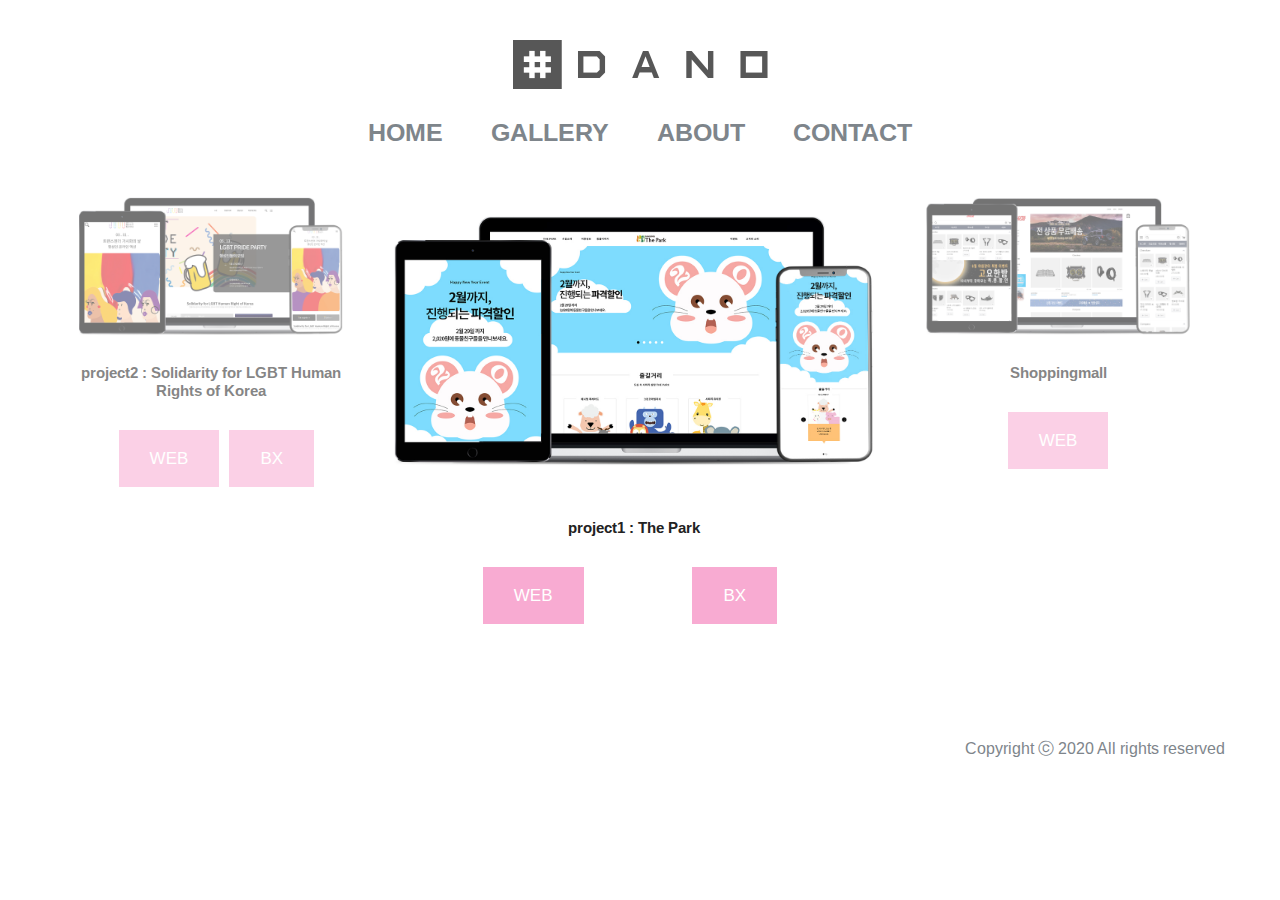
<file: index.html>
<!DOCTYPE html>
<html lang="en">

<head>
    <meta charset="UTF-8">
    <title>#DANO</title>
    <link href="css/roundabout-shapes2.css" rel="stylesheet" />
    <meta name="viewport" content="width=device-width, initial-scale=1.0">
    <!-- Stylesheets -->
    <link rel="stylesheet" href="css/bootstrap.min.css" />
    <link rel="stylesheet" href="css/font-awesome.min.css" />
    <link rel="stylesheet" href="css/slicknav.min.css" />
    <link rel="stylesheet" href="css/fresco.css" />
    <link rel="stylesheet" href="css/slick.css" />

    <!-- Main Stylesheets -->
    <link rel="stylesheet" href="css/style.css" />


    <!--[if lt IE 9]>
		<script src="https://oss.maxcdn.com/html5shiv/3.7.2/html5shiv.min.js"></script>
		<script src="https://oss.maxcdn.com/respond/1.4.2/respond.min.js"></script>
	<![endif]-->
    <link rel="shortcut icon" href="img/favi.ico">
</head>

<body>
    <!-- Header Section -->
	<header class="header">
		<div class="container-fluid">
			<div class="row">
				<div class="col-sm-4 col-md-3 order-2 order-sm-1">
					<div class="header__social">
					</div>
				</div>
				<div class="col-sm-4 col-md-6 order-1  order-md-2 text-center">
					<a href="./index.html" class="site-logo">
						<img src="img/logo.png" alt="">
					</a>
				</div>
				<div class="col-sm-4 col-md-3 order-3 order-sm-3">
					<div class="header__switches">
						<a href="#" class="nav-switch"><i class="fa fa-bars"></i></a>
					</div>
				</div>
			</div>
			<nav class="main__menu">
				<ul class="nav__menu">
					<li><a href="./index.html">Home</a></li>
					<li><a href="./gallery.html">Gallery</a></li>
					<li><a href="./about.html">About</a></li>
					<li><a href="./contact.html">Contact</a></li>
				</ul>
			</nav>

		</div>
	</header>
	<!-- Header Section end -->
    <div class="example">
        <div class="show">
            <ul id="example-square">
                <li>
                    <a class="fresco" href="img/hero-slider/1.jpg" data-fresco-group="projects">
                        <img src="img/hero-slider/1.jpg" alt="">
                        <h3>project1 : The Park</h3>
                    </a>
                    <div class="btn_set">
                    <div class="mybtn"><a href="project1/index.html" target="_blank" class="myButton">WEB</a></div>
                    <div class="mybtn2"><a href="blog-single.html" class="myButton">BX</a></div>
                    </div>
                </li>
                <li>
                    <a class="fresco" href="img/hero-slider/2.jpg" data-fresco-group="projects">
                        <img src="img/hero-slider/2.jpg" alt="PC시안">
                        <h3>Shoppingmall</h3>
                        </a>
                        <div class="mybtn3"><a href="http://bbq4484.cafe24.com/" target="_blank" class="myButton">WEB</a></div>
                </li>
                <li>
                    <a class="fresco" href="img/hero-slider/3.jpg" data-fresco-group="projects">
                        <img src="img/hero-slider/3.jpg" alt="">
                        <h3>project2 : Solidarity for LGBT Human Rights of Korea</h3>
                    </a>
                    <div class="btn_set">
                    <div class="mybtn"><a href="http://yuiyui00.dothome.co.kr/theme/mememe/" target="_blank" class="myButton">WEB</a></div>
                    <div class="mybtn2"><a href="blog-single2.html" class="myButton">BX</a></div>
                    </div>
                </li>
            </ul>
        </div>


    </div>
    <!-- Footer Section -->
    <footer class="footer__section">
        <div class="container">
            <!-- Link back to Colorlib can't be removed. Template is licensed under CC BY 3.0. -->
            <div class="footer__copyright__text">
                <p>Copyright ⓒ 2020 All rights reserved</p>
                <!-- Link back to Colorlib can't be removed. Template is licensed under CC BY 3.0. -->
            </div>
    </footer>
    <!-- Footer Section end -->
    <script type="text/javascript" src="js/libraries/jquery.js"></script>
    <script type="text/javascript" src="js/projects/roundabout/jquery.roundabout2.js"></script>
    <script type="text/javascript" src="js/projects/v2.js"></script>

</body>

</html>
</file>
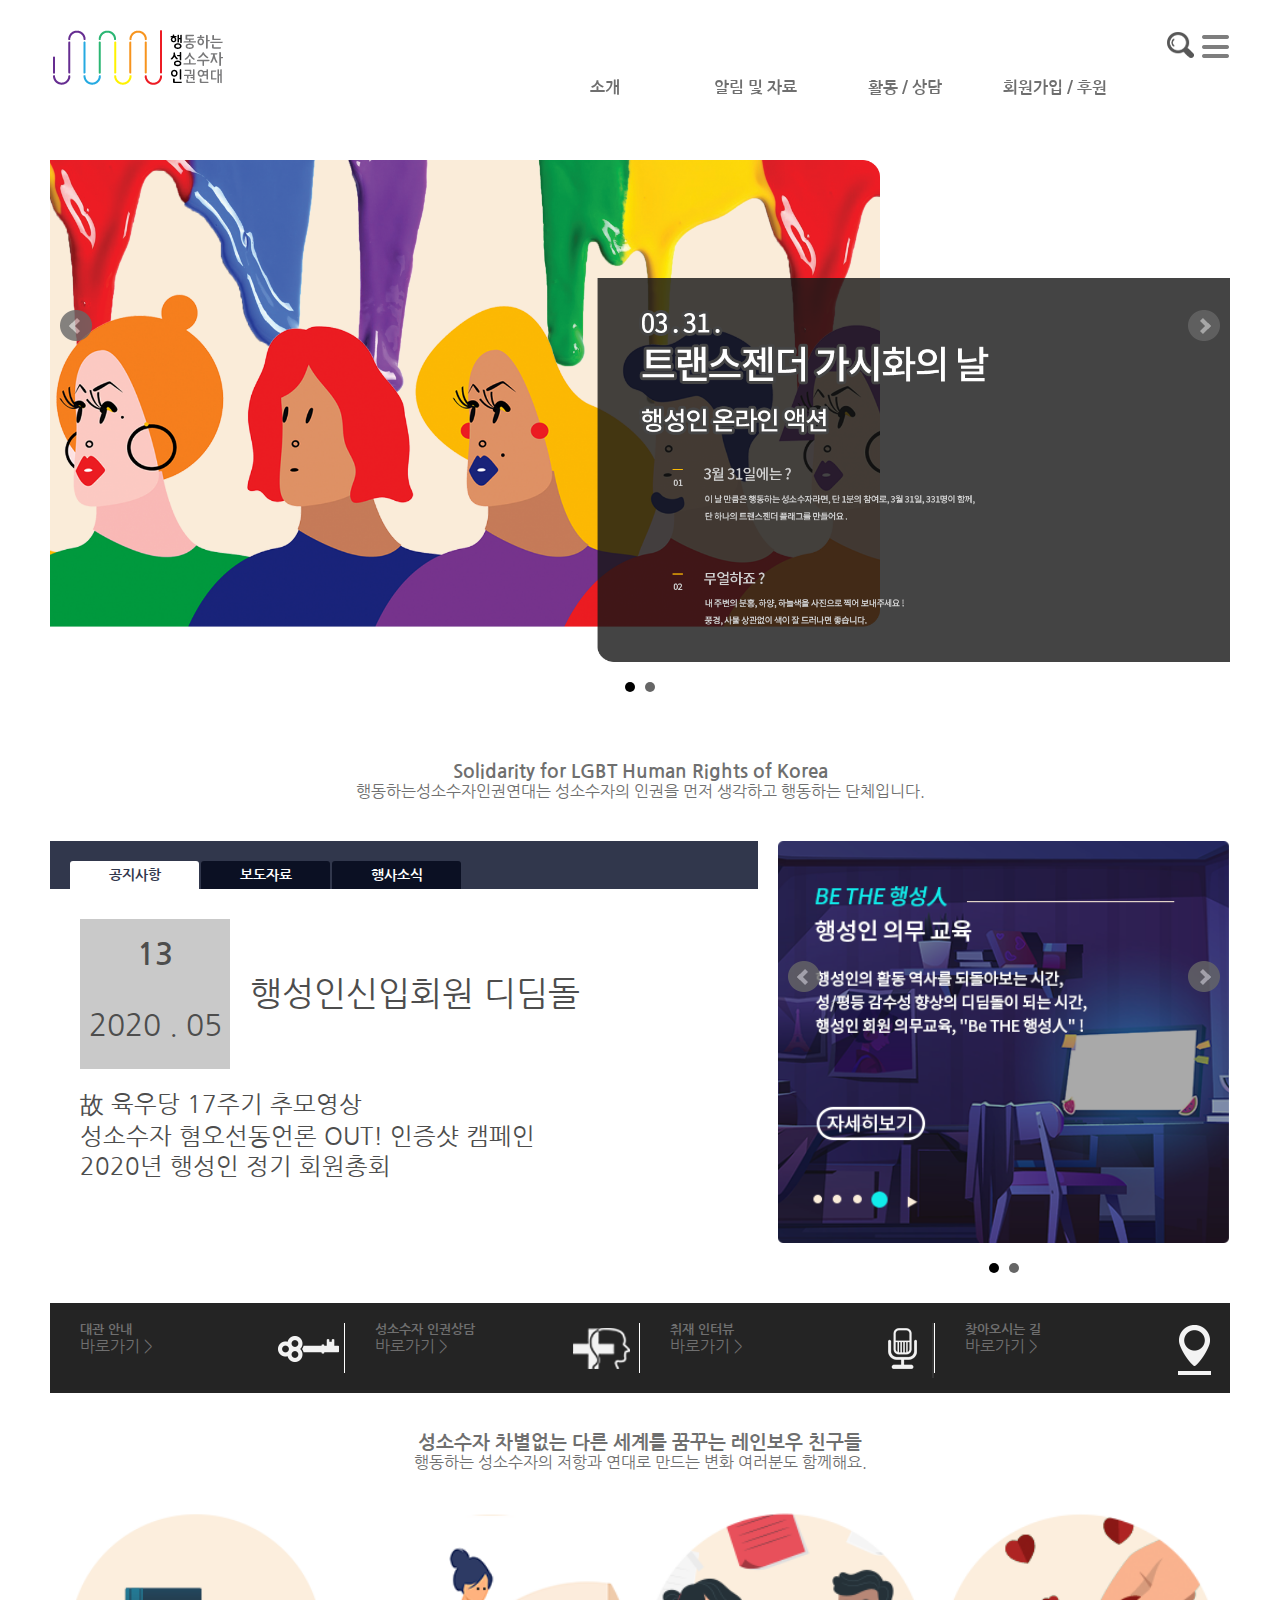
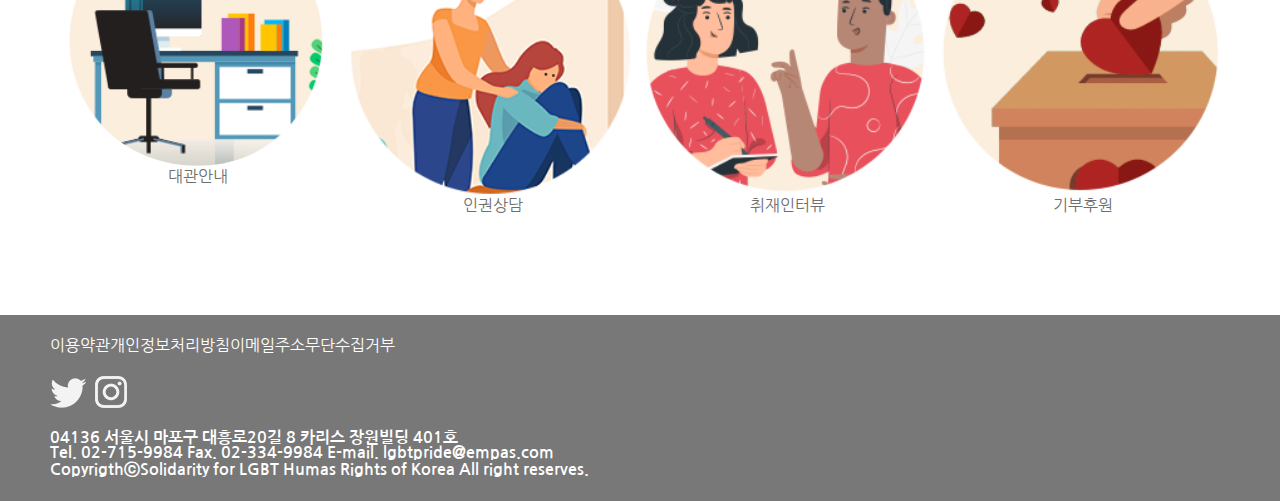
<file: html/index.html>
<!doctype html>
<html>

<head>
    <meta charset="utf-8">
    <meta http-equiv="X-UA-Compatible" content="IE=Edge">
    <meta name="viewport" content="width=device-width, initial-scale=1.0, maximum-scale=1.0, minimum-scale=1.0, user-scalable=no" />

    <title>행동하는성소수자인권연대</title>
    <!--[if lt IE 9]>
      <script src="js/html5.js"></script>
   <![endif]-->
    <link href="css/common.css" rel="stylesheet" type="text/css">


    <link rel="stylesheet" href="css/jquery.bxslider.css">
    <link href="css/style.css" rel="stylesheet" type="text/css">

    <script src="js/jquery-3.1.1.min.js"></script>
    <script src="js/jquery-ui.min.js"></script>
    <script src="js/jquery.bxslider.js"></script>

    <script src="js/main.js"></script>
</head>
<link rel="shortcut icon" href="images/favicon_1.ico" type="image/x-icon"><!-- 파비콘 -->

<body>
    <div id="wrap">
        <header id="header">
            <div class="inner">
                <!-- 헤더 시작 -->
                <h1 class="logo"><a href="#"><img src="images/logo.png" alt="로고"></a></h1>
                <nav>
                    <ul class="mainMenu">
                        <li><a href="#">소개</a>
                            <ul class="subMenu">
                                <li><a href="#">활동 원칙과 방향</a></li>
                                <li><a href="#">비전 가치 미션</a></li>
                                <li><a href="#">활동 연혁</a></li>
                                <li><a href="#">정관 및 내규</a></li>
                                <li><a href="#">팀 / 소모임</a></li>
                                <li><a href="#">about HAENGSEONGIN</a></li>
                            </ul>
                        </li>
                        <li><a href="#">알림 및 자료</a>
                            <ul class="subMenu">
                                <li><a href="#">공지사항</a></li>
                                <li><a href="#">성명 및 논평</a></li>
                                <li><a href="#">취재, 인터뷰 요청</a></li>
                                <li><a href="#">발간자료</a></li>
                                <li><a href="#">홍보게시판</a></li>
                            </ul>
                        </li>
                        <li><a href="#">활동 / 상담</a>
                            <ul class="subMenu">
                                <li><a href="#">활동일정</a></li>
                                <li><a href="#">활동자료</a></li>
                                <li><a href="#">인권상담방법</a></li>
                                <li><a href="#">추모하며</a></li>
                            </ul>
                        </li>
                        <li><a href="#">회원가입 / 후원</a>
                            <ul class="subMenu">
                                <li><a href="#">회원가입</a></li>
                                <li><a href="#">증액신청</a></li>
                            </ul>
                        </li>
                    </ul>
                </nav>

                <div class="nav">
                    <p class="search"><img src="images/search.png"></p>
                    <p class="burger"><img src="images/burger.png"></p>
                </div>
            </div>
        </header>
        <!-- 헤더 끝 -->
        <section id="section1">
            <div class="inner">
                <!-- css로 수정 -->
                <div class="bxslider">
                    <div>
                        <img src="images/main_1.png" title="메인_1">
                    </div>
                    <div>
                        <img src="images/main_2.png" title="메인_2">
                    </div>
                </div>
            </div>
        </section>
        <section id="section2">
            <div class="inner">
                <div class="section1_title">
                    <h3>Solidarity for LGBT Human Rights of Korea</h3>
                    <p>행동하는성소수자인권연대는 성소수자의 인권을 먼저 생각하고 행동하는 단체입니다.</p>
                </div>
                <!-- 공지사항 -->
                <div class="tabSet sec2_left">


                    <ul class="tabs">
                        <li><span span_name="#panel1-1" class="on">공지사항</span></li>
                        <li><span span_name="#panel1-2">보도자료</span></li>
                        <li><span span_name="#panel1-3">행사소식</span></li>
                    </ul>
                    <div class="panels">
                        <div class="panel" id="panel1-1">

                            <p class="blackbox"><b>13</b><br>2020 . 05 </p>
                            <p class="txt1">행성인신입회원 디딤돌</p>
                            <p class="txt2">故 육우당 17주기 추모영상</p>
                            <p class="txt3">성소수자 혐오선동언론 OUT! 인증샷 캠페인</p>
                            <p class="txt4">2020년 행성인 정기 회원총회</p>

                        </div>
                        <div class="panel" id="panel1-2"></div>
                        <div class="panel" id="panel1-3"></div>
                        <!-- /panels -->
                    </div>
                    <!-- /tabset -->
                </div>
                <div class="sec2_right">
                    <div class="bxslider2">
                        <div>
                            <img src="images/mini_1.png" title="미니_1">
                        </div>
                        <div><img src="images/main_2.png" title="슬라이더 연습-2"></div>
                    </div>
                </div>

                <!--  버튼celar:both -->
                <div class="btn_set">
                    <div class="btn_1">
                        <h5>대관 안내</h5>
                        <p>바로가기 ></p>
                        <img src="images/btn_1.png">
                    </div>
                    <div class="btn_2">
                        <h5>성소수자 인권상담</h5>
                        <p>바로가기 ></p>
                        <img src="images/btn_2.png">
                    </div>
                    <div class="btn_3">
                        <h5>취재 인터뷰</h5>
                        <p>바로가기 ></p>
                        <img src="images/btn_3.png">
                    </div>
                    <div class="btn_4">
                        <h5>찾아오시는 길</h5>
                        <p>바로가기 ></p>
                        <img src="images/btn_4.png">
                    </div>
                </div>
                <ul>
                    <li></li>
                </ul>
            </div>
        </section>
        <section id="section3">
            <div class="inner">
                <div class="section3_title">
                    <h3>성소수자 차별없는 다른 세계를 꿈꾸는 레인보우 친구들</h3>
                    <p>행동하는 성소수자의 저항과 연대로 만드는 변화 여러분도 함께해요.</p>
                </div>
                
                    <ul class="imgset">
                        <li class="img1"><a href="#"><img src="images/imgset_1.png" alt="대관안내"></a><p>대관안내</p></li>
                        <li class="img2"><img src="images/imgset_2.png" alt="인권상담"><p>인권상담</p></li>
                        <li class="img3"><img src="images/imgset_3.png" alt="취재인터뷰"><p>취재인터뷰</p></li>
                        <li class="img4"><img src="images/imgset_4.png" alt="기부후원"><p>기부후원</p></li>
                    </ul>
                
            </div>
        </section>
        <footer id="footer">
           <div class="inner">
            <ul>
                <li>이용약관</li>
                <li>개인정보처리방침</li>
                <li>이메일주소무단수집거부</li>
            </ul>
            <ul class="sns">
                <li><img src="images/sns_1.png"></li>
                <li><img src="images/sns_2.png"></li>
            </ul>
            <p>
                04136 서울시 마포구 대흥로20길 8 카리스 장원빌딩 401호<br>Tel. 02-715-9984 Fax. 02-334-9984 E-mail. lgbtpride@empas.com<br>CopyrigthⓒSolidarity for LGBT Humas Rights of Korea All right reserves.
            </p>
            </div>
        </footer>
    </div>
</body></html>
</file>
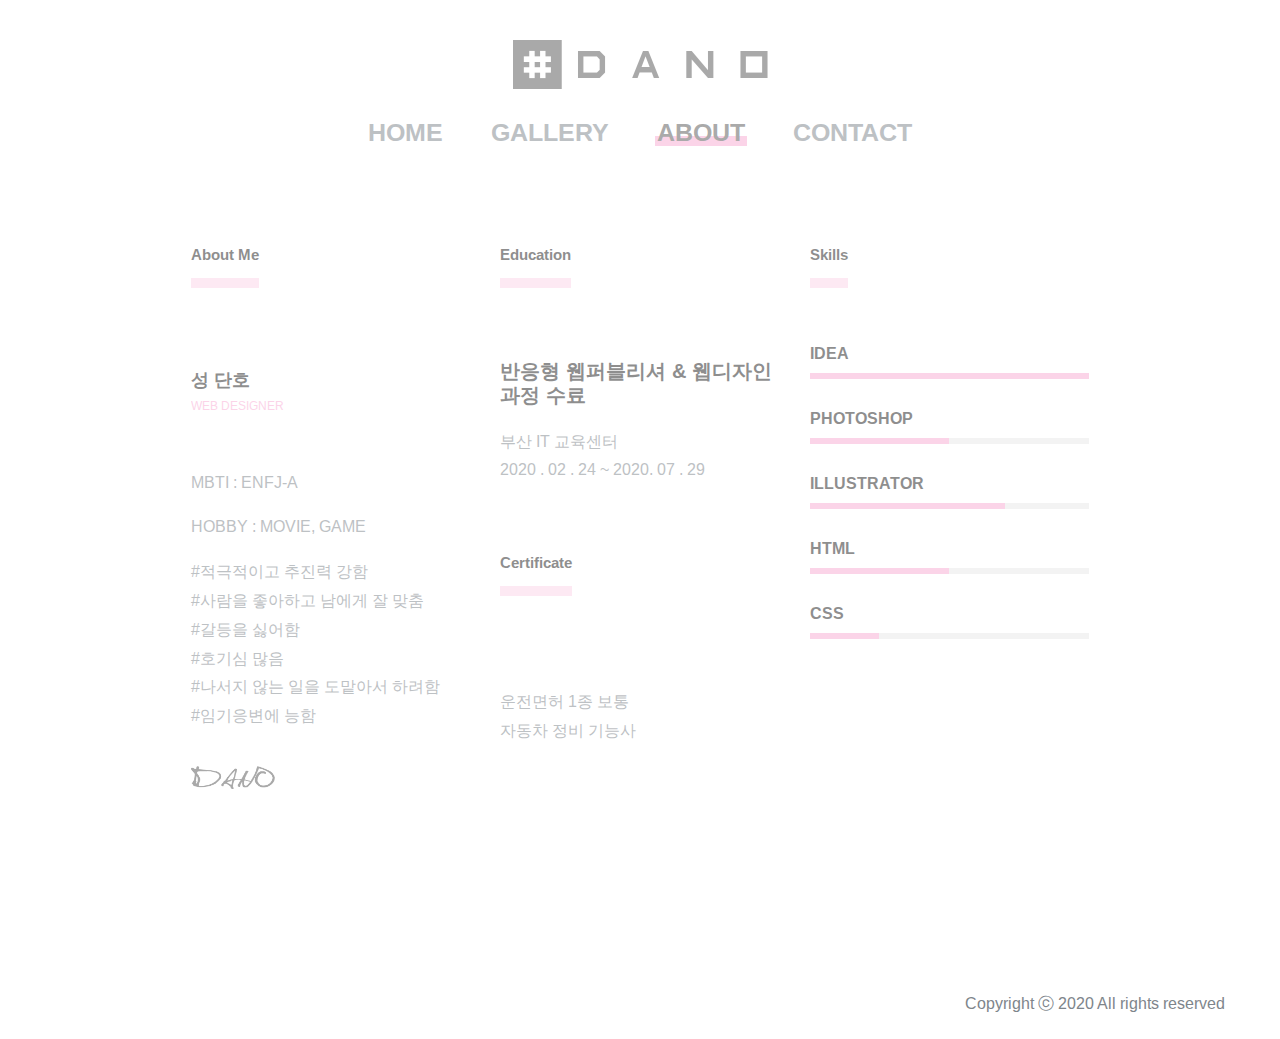
<file: about.html>
<!DOCTYPE html>
<html lang="zxx">
<head>
	<title>#DANO</title>
	<meta charset="UTF-8">
	<meta name="description" content="Boto Photo Studio HTML Template">
	<meta name="keywords" content="photo, html">
	<meta name="viewport" content="width=device-width, initial-scale=1.0">
	<!-- Stylesheets -->
	<link rel="stylesheet" href="css/bootstrap.min.css"/>
	<link rel="stylesheet" href="css/font-awesome.min.css"/>
	<link rel="stylesheet" href="css/slicknav.min.css"/>

	<!-- Main Stylesheets -->
	<link rel="stylesheet" href="css/style.css"/>


	<!--[if lt IE 9]>
		<script src="https://oss.maxcdn.com/html5shiv/3.7.2/html5shiv.min.js"></script>
		<script src="https://oss.maxcdn.com/respond/1.4.2/respond.min.js"></script>
	<![endif]-->
	<link rel="shortcut icon" href="img/favi.ico">
</head>
<body>
	<!-- Page Preloder -->
	<div id="preloder">
		<div class="loader"></div>
	</div>

	<!-- Header Section -->
	<header class="header">
		<div class="container-fluid">
			<div class="row">
				<div class="col-sm-4 col-md-3 order-2 order-sm-1">
					<div class="header__social">

					</div>
				</div>
				<div class="col-sm-4 col-md-6 order-1  order-md-2 text-center">
					<a href="./index.html" class="site-logo">
						<img src="img/logo.png" alt="">
					</a>
				</div>
				<div class="col-sm-4 col-md-3 order-3 order-sm-3">

					</div>
				</div>
			</div>
			<nav class="main__menu">
				<ul class="nav__menu">
					<li><a href="./index.html">Home</a></li>
					<li><a href="./gallery.html">Gallery</a></li>
					<li><a href="./about.html" class="menu--active">About</a></li>
					
				<!--	<li><a href="./blog.html">Curriculum</a></li> -->
					<li><a href="./contact.html">Contact</a></li>
				</ul>
			</nav>

			<!-- 모바일메뉴 -->
            <nav class="mobile__menu">
                <ul class="nav__menu_m">
                    <li><a href="./index.html" class="menu--active"><img src="img/home.png"></a></li>
                    <li><a href="./gallery.html"><img src="img/gallery.png"></a></li>
                    <li><a href="./about.html"><img src="img/about.png"></a></li>

                    <!--	<li><a href="./blog.html">Curriculum</a></li> -->
                    <li><a href="./contact.html"><img src="img/contact.png"></a></li>
                </ul>
            </nav>
			<!-- 모바일메뉴끝 -->
			
		</div>
	</header>
	<!-- Header Section end -->

	<!-- About Page -->
	<section class="about__page">
		<div class="container-fluid">
			<div class="row">
				<div class="col-lg-4">
					<div class="about__text">
						<h3 class="about__title">About Me</h3>
						<div class="about__meta">
							<div class="about__meta__info">
								<h5>성 단호</h5>
								<p>WEB DESIGNER</p>
							</div>
						</div>
						<p>MBTI : ENFJ-A</p>
						<p>HOBBY : MOVIE, GAME</p>
						<p>#적극적이고 추진력 강함<br>#사람을 좋아하고 남에게 잘 맞춤 <br>#갈등을 싫어함<br>
						#호기심 많음<br>#나서지 않는 일을 도맡아서 하려함<br>#임기응변에 능함</p>
						<div class="sign"><img src="img/signature.png" alt="성단호 사인"></div>
					</div>
				</div>
				<div class="col-lg-4">
					<div class="experience__text">
						<h3 class="about__title">Education</h3>
						<div class="experience__item">
							<h4>반응형 웹퍼블리셔 & 웹디자인 과정 수료</h4>
							<p>부산 IT 교육센터<br>2020 . 02 . 24 ~ 2020. 07 . 29</p>
						</div>
						<h3 class="about__title car">Certificate</h3>
						<div class="experience__item">
							<h4></h4>
							<p>운전면허 1종 보통<br>자동차 정비 기능사</p>
						</div>
					</div>
				</div>
				
				<div class="col-lg-4">
					<div class="skills__text">
						<h3 class="about__title">Skills</h3>
						
						<div class="single-progress-item">
							<h6>IDEA</h6>
							<div class="progress-bar-style" data-progress="100"></div>
						</div>
						<div class="single-progress-item">
							<h6>PHOTOSHOP</h6>
							<div class="progress-bar-style" data-progress="50"></div>
						</div>
						<div class="single-progress-item">
							<h6>ILLUSTRATOR</h6>
							<div class="progress-bar-style" data-progress="70"></div>
						</div>
						<div class="single-progress-item">
							<h6>HTML</h6>
							<div class="progress-bar-style" data-progress="50"></div>
						</div>
						<div class="single-progress-item">
							<h6>CSS</h6>
							<div class="progress-bar-style" data-progress="25"></div>
						</div>
					</div>
				</div>
			</div>
		</div>
	</section>
	<!-- About Page end -->

	<!-- Footer Section -->
	<footer class="footer__section">
		<div class="container">
			<!-- Link back to Colorlib can't be removed. Template is licensed under CC BY 3.0. -->
			<div class="footer__copyright__text">
				<p>Copyright ⓒ 2020 All rights reserved</p>
			</div>
			<!-- Link back to Colorlib can't be removed. Template is licensed under CC BY 3.0. -->
		</div>
	</footer>
	<!-- Footer Section end -->

	<!-- Search Begin -->
	<div class="search-model">
		<div class="h-100 d-flex align-items-center justify-content-center">
			<div class="search-close-switch">+</div>
			<form class="search-model-form">
				<input type="text" id="search-input" placeholder="Search here.....">
			</form>
		</div>
	</div>
	<!-- Search End -->

	<!--====== Javascripts & Jquery ======-->
	<script src="js/vendor/jquery-3.2.1.min.js"></script>
	<script src="js/jquery.slicknav.min.js"></script>
	<script src="js/slick.min.js"></script>
	<script src="js/main.js"></script>

	</body>
</html>
</file>
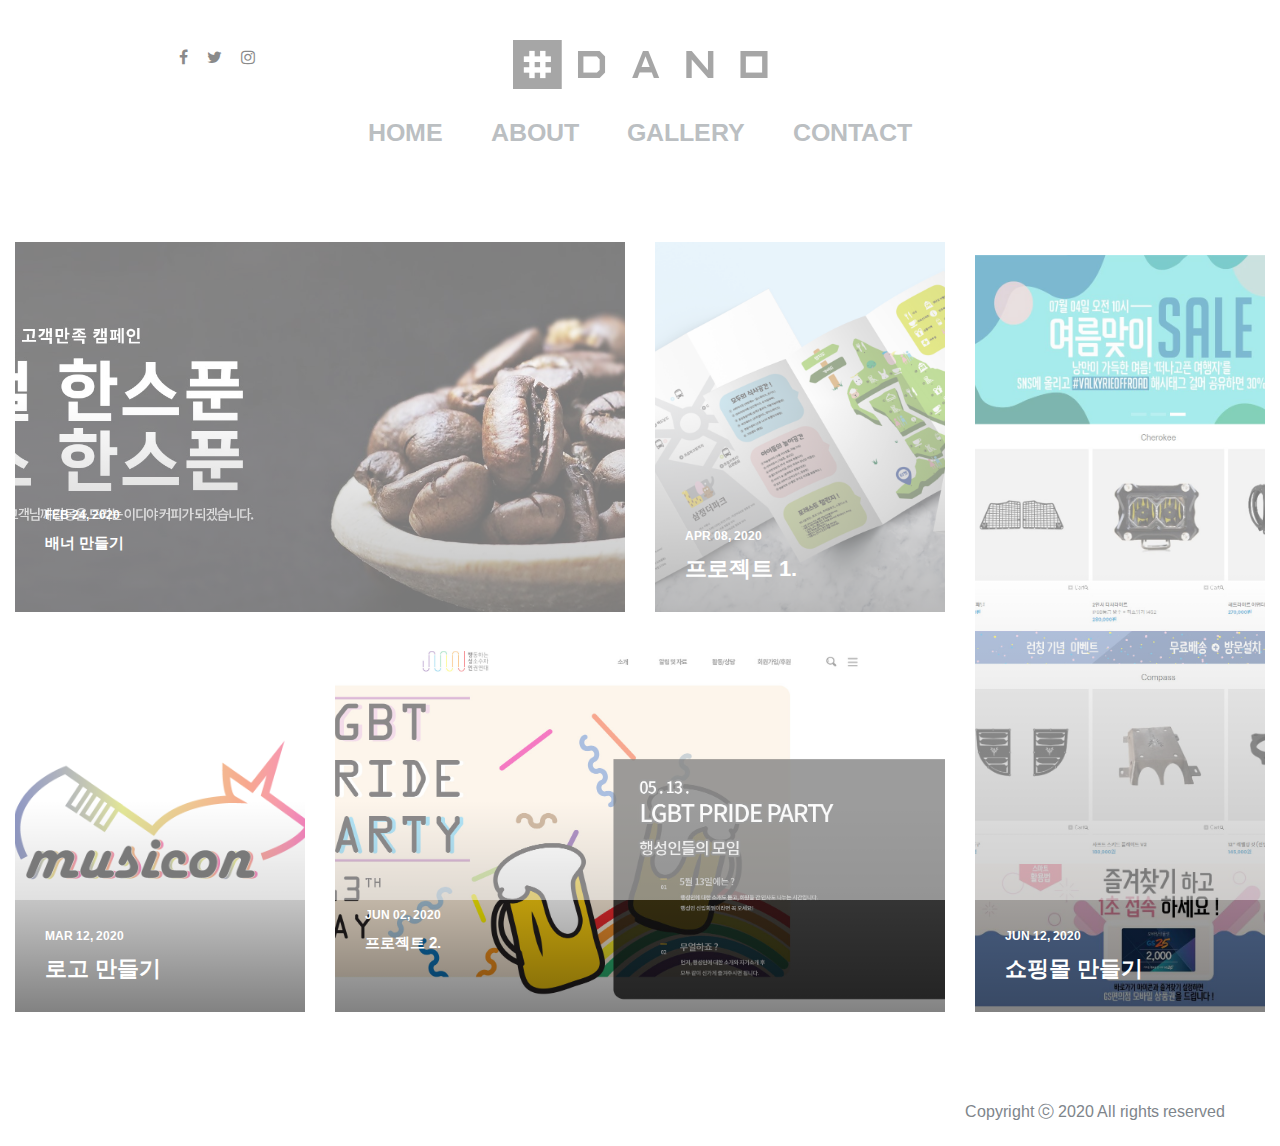
<file: blog_.html>
<!DOCTYPE html>
<html lang="zxx">
<head>
	<title>#DANO</title>
	<meta charset="UTF-8">
	<meta name="description" content="Boto Photo Studio HTML Template">
	<meta name="keywords" content="photo, html">
	<meta name="viewport" content="width=device-width, initial-scale=1.0">
	<!-- Stylesheets -->
	<link rel="stylesheet" href="css/bootstrap.min.css"/>
	<link rel="stylesheet" href="css/font-awesome.min.css"/>
	<link rel="stylesheet" href="css/slicknav.min.css"/>

	<!-- Main Stylesheets -->
	<link rel="stylesheet" href="css/style.css"/>


	<!--[if lt IE 9]>
		<script src="https://oss.maxcdn.com/html5shiv/3.7.2/html5shiv.min.js"></script>
		<script src="https://oss.maxcdn.com/respond/1.4.2/respond.min.js"></script>
	<![endif]-->
	<link rel="shortcut icon" href="img/favi.ico">
</head>
<body>
	<!-- Page Preloder -->
	<div id="preloder">
		<div class="loader"></div>
	</div>

	<!-- Header Section -->
	<header class="header">
		<div class="container-fluid">
			<div class="row">
				<div class="col-sm-4 col-md-3 order-2 order-sm-1">
					<div class="header__social">
						<a href="#"><i class="fa fa-facebook"></i></a>
						<a href="#"><i class="fa fa-twitter"></i></a>
						<a href="#"><i class="fa fa-instagram"></i></a>
					</div>
				</div>
				<div class="col-sm-4 col-md-6 order-1  order-md-2 text-center">
					<a href="./index.html" class="site-logo">
						<img src="img/logo.png" alt="">
					</a>
				</div>
				<div class="col-sm-4 col-md-3 order-3 order-sm-3">
	
					</div>
				</div>
			</div>
			<nav class="main__menu">
				<ul class="nav__menu">
					<li><a href="./index.html">Home</a></li>
					<li><a href="./about.html">About</a></li>
					<li><a href="./gallery.html">Gallery</a></li>
					<!--	<li><a href="./blog.html">Curriculum</a></li> -->
					<li><a href="./contact.html">Contact</a></li>
				</ul>
			</nav>

			<!-- 모바일메뉴 -->
            <nav class="mobile__menu">
                <ul class="nav__menu_m">
                    <li><a href="./index.html" class="menu--active"><img src="img/home.png"></a></li>
                    <li><a href="./gallery.html"><img src="img/gallery.png"></a></li>
                    <li><a href="./about.html"><img src="img/about.png"></a></li>

                    <!--	<li><a href="./blog.html">Curriculum</a></li> -->
                    <li><a href="./contact.html"><img src="img/contact.png"></a></li>
                </ul>
            </nav>
			<!-- 모바일메뉴끝 -->
			
		</div>
	</header>
	<!-- Header Section end -->

	<!-- Blog Page -->
	<section class="blog__page">
		<div class="blog__warp">
			<div class="row blog__grid text-white">
				<div class="col-lg-8 col-xl-9">
					<div class="row">
						<div class="col-md-8 col-lg-7 col-xl-8">
							<div class="blog__item set-bg" data-setbg="img/blog/1.jpg">
								<div class="blog__content">
									<div class="blog__date">FEB 24, 2020</div>
									<h3><a href="./blog-single.html">배너 만들기</a></h3>
								</div>
							</div>
						</div>
						<div class="col-md-4 col-lg-5 col-xl-4">
							<div class="blog__item set-bg" data-setbg="img/blog/2.jpg">
								<div class="blog__content">
									<div class="blog__date">APR 08, 2020</div>
									<h4><a href="./blog-single.html">프로젝트 1. </a></h4>
								</div>
							</div>
						</div>
						<div class="col-md-4 col-lg-5 col-xl-4">
							<div class="blog__item set-bg" data-setbg="img/blog/4.jpg">
								<div class="blog__content">
									<div class="blog__date">MAR 12, 2020</div>
									<h4><a href="./blog-single.html">로고 만들기</a></h4>
								</div>
							</div>
						</div>
						<div class="col-md-8 col-lg-7 col-xl-8">
							<div class="blog__item set-bg" data-setbg="img/blog/5.jpg">
								<div class="blog__content">
									<div class="blog__date">JUN 02, 2020</div>
									<h3><a href="./blog-single.html">프로젝트 2.</a></h3>
								</div>
							</div>
						</div>
					</div>
				</div>
				<div class="col-lg-4 col-xl-3">
					<div class="blog__item blog__item--long set-bg" data-setbg="img/blog/3.jpg">
						<div class="blog__content">
							<div class="blog__date">JUN 12, 2020</div>
							<h4><a href="./blog-single.html">쇼핑몰 만들기</a></h4>
						</div>
					</div>
				</div>
				
			</div>
		</div>
	</section>
	<!-- Blog Page end -->

	<!-- Footer Section -->
	<footer class="footer__section">
		<div class="container">
			<!-- Link back to Colorlib can't be removed. Template is licensed under CC BY 3.0. -->
			<div class="footer__copyright__text">
				<p>Copyright ⓒ 2020 All rights reserved</p>
			</div>
			<!-- Link back to Colorlib can't be removed. Template is licensed under CC BY 3.0. -->
		</div>
	</footer>
	<!-- Footer Section end -->

	<!-- Search Begin -->
	<div class="search-model">
		<div class="h-100 d-flex align-items-center justify-content-center">
			<div class="search-close-switch">+</div>
			<form class="search-model-form">
				<input type="text" id="search-input" placeholder="Search here.....">
			</form>
		</div>
	</div>
	<!-- Search End -->

	<!--====== Javascripts & Jquery ======-->
	<script src="js/vendor/jquery-3.2.1.min.js"></script>
	<script src="js/jquery.slicknav.min.js"></script>
	<script src="js/slick.min.js"></script>
	<script src="js/main.js"></script>

	</body>
</html>
</file>
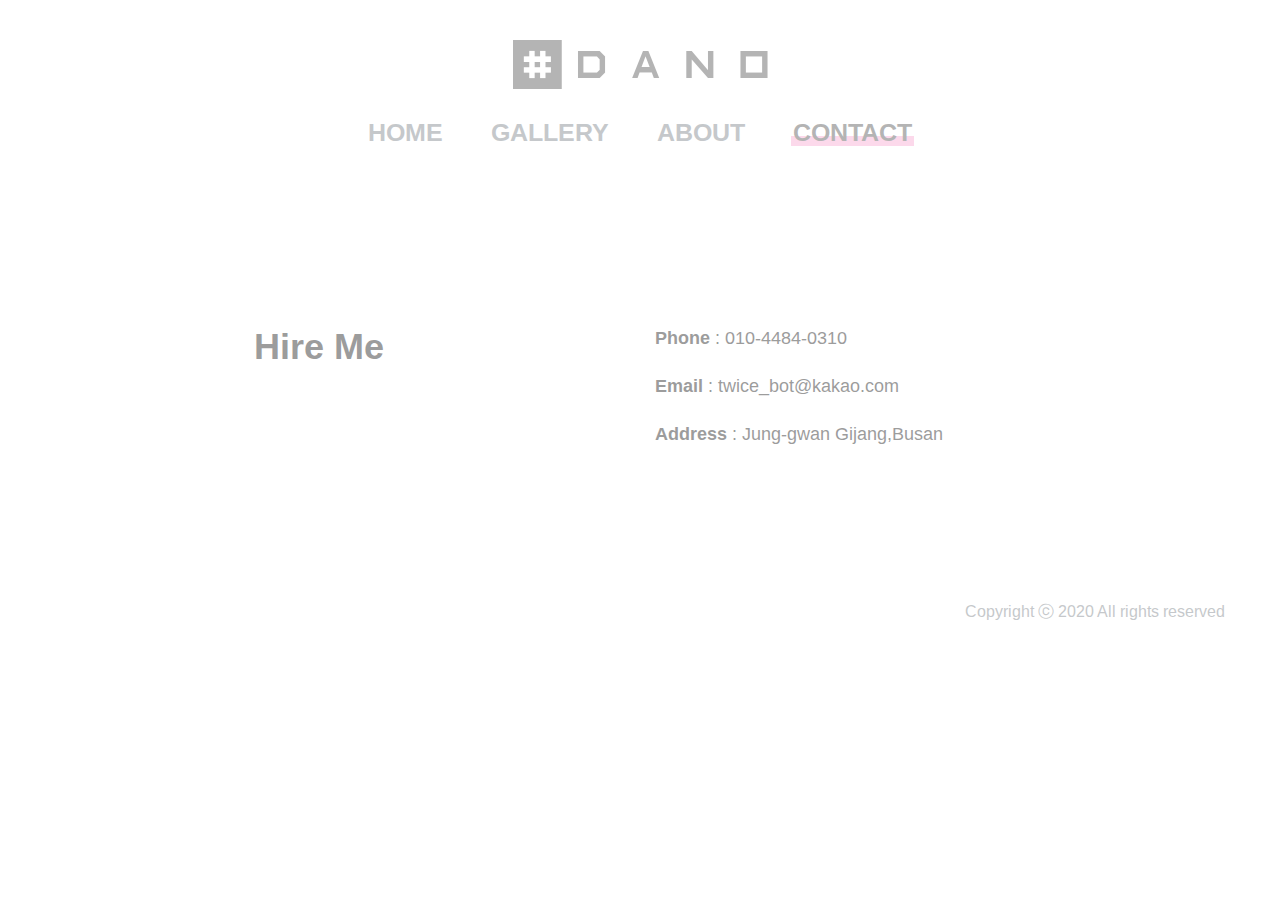
<file: contact.html>
<!DOCTYPE html>
<html lang="zxx">
<head>
	<title>#DANO</title>
	<meta charset="UTF-8">
	<meta name="description" content="Boto Photo Studio HTML Template">
	<meta name="keywords" content="photo, html">
	<meta name="viewport" content="width=device-width, initial-scale=1.0">
	<!-- Stylesheets -->
	<link rel="stylesheet" href="css/bootstrap.min.css"/>
	<link rel="stylesheet" href="css/font-awesome.min.css"/>
	<link rel="stylesheet" href="css/slicknav.min.css"/>
	<!-- Main Stylesheets -->
	<link rel="stylesheet" href="css/style.css"/>


	<!--[if lt IE 9]>
		<script src="https://oss.maxcdn.com/html5shiv/3.7.2/html5shiv.min.js"></script>
		<script src="https://oss.maxcdn.com/respond/1.4.2/respond.min.js"></script>
	<![endif]-->
	<link rel="shortcut icon" href="img/favi.ico">
</head>

<body>
	<!-- Page Preloder -->
	<div id="preloder">
		<div class="loader"></div>
	</div>

	<!-- Header Section -->
	<header class="header">
		<div class="container-fluid">
			<div class="row">
				<div class="col-sm-4 col-md-3 order-2 order-sm-1">
					<div class="header__social">

					</div>
				</div>
				<div class="col-sm-4 col-md-6 order-1  order-md-2 text-center">
					<a href="./index.html" class="site-logo">
						<img src="img/logo.png" alt="">
					</a>
				</div>
				<div class="col-sm-4 col-md-3 order-3 order-sm-3">

					</div>
				</div>
			</div>
			<nav class="main__menu">
				<ul class="nav__menu">
					<li><a href="./index.html">Home</a></li>
					<li><a href="./gallery.html">Gallery</a></li>
					<li><a href="./about.html">About</a></li>
					
					<!--	<li><a href="./blog.html">Curriculum</a></li> -->
					<li><a href="./contact.html" class="menu--active">Contact</a></li>
				</ul>
			</nav>

			<!-- 모바일메뉴 -->
            <nav class="mobile__menu">
                <ul class="nav__menu_m">
                    <li><a href="./index.html" class="menu--active"><img src="img/home.png"></a></li>
                    <li><a href="./gallery.html"><img src="img/gallery.png"></a></li>
                    <li><a href="./about.html"><img src="img/about.png"></a></li>

                    <!--	<li><a href="./blog.html">Curriculum</a></li> -->
                    <li><a href="./contact.html"><img src="img/contact.png"></a></li>
                </ul>
            </nav>
			<!-- 모바일메뉴끝 -->
			
		</div>
	</header>
	<!-- Header Section end -->

	<!-- Contact Page -->
	<section class="contact__page">
		<div class="contact__warp">
			<div class="row">
				<div class="col-md-6">
					<h2 class="hire">Hire Me</h2>
					<div class="contact__social">
					</div>
				</div>
				<div class="col-md-6">
					<div class="contact__text">
						<p><b>Phone</b> : 010-4484-0310</p>
						<p><b>Email</b> : twice_bot@kakao.com</p>
						<p><b>Address</b> : Jung-gwan Gijang,Busan</p>
					</div>
				</div>
			</div>
			
		</div>
	</section>
	<!-- Contact Page end -->

	<!-- Footer Section -->
	<footer class="footer__section">
		<div class="container">
			<!-- Link back to Colorlib can't be removed. Template is licensed under CC BY 3.0. -->
			<div class="footer__copyright__text">
				<p>Copyright ⓒ 2020 All rights reserved</p>
			<!-- Link back to Colorlib can't be removed. Template is licensed under CC BY 3.0. -->
		</div>
	</footer>
	<!-- Footer Section end -->

	<!-- Search Begin -->
	<div class="search-model">
		<div class="h-100 d-flex align-items-center justify-content-center">
			<div class="search-close-switch">+</div>
			<form class="search-model-form">
				<input type="text" id="search-input" placeholder="Search here.....">
			</form>
		</div>
	</div>
	<!-- Search End -->

	<!--====== Javascripts & Jquery ======-->
	<script src="js/vendor/jquery-3.2.1.min.js"></script>
	<script src="js/jquery.slicknav.min.js"></script>
	<script src="js/slick.min.js"></script>
	<script src="js/main.js"></script>

	</body>
</html>
</file>
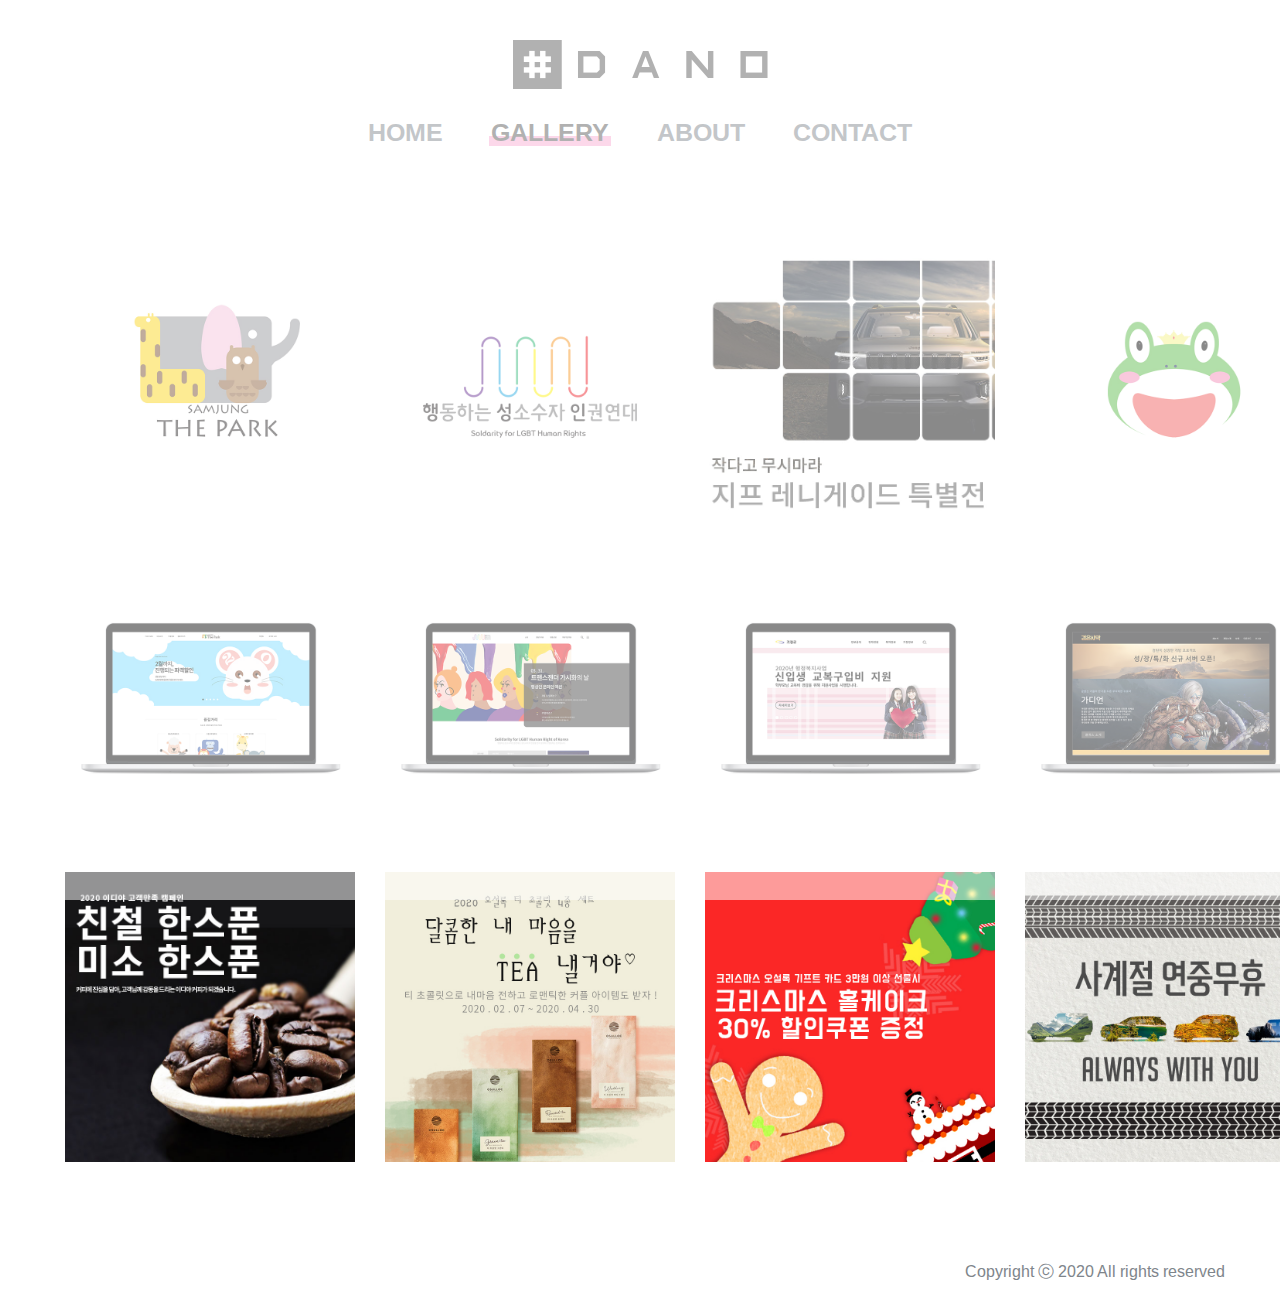
<file: gallery.html>
<!DOCTYPE html>
<html lang="zxx">
<head>
	<title>#DANO</title>
	<meta charset="UTF-8">
	<meta name="description" content="Boto Photo Studio HTML Template">
	<meta name="keywords" content="photo, html">
	<meta name="viewport" content="width=device-width, initial-scale=1.0">
	<!-- Stylesheets -->
	<link rel="stylesheet" href="css/bootstrap.min.css"/>
	<link rel="stylesheet" href="css/font-awesome.min.css"/>
	<link rel="stylesheet" href="css/slicknav.min.css"/>
	<link rel="stylesheet" href="css/fresco.css"/>

	<!-- Main Stylesheets -->
	<link rel="stylesheet" href="css/style.css"/>


	<!--[if lt IE 9]>
		<script src="https://oss.maxcdn.com/html5shiv/3.7.2/html5shiv.min.js"></script>
		<script src="https://oss.maxcdn.com/respond/1.4.2/respond.min.js"></script>
	<![endif]-->
	<link rel="shortcut icon" href="img/favi.ico">
</head>
<body>
	<!-- Page Preloder -->
	<div id="preloder">
		<div class="loader"></div>
	</div>

	<!-- Header Section -->
	<header class="header">
		<div class="container-fluid">
			<div class="row">
				<div class="col-sm-4 col-md-3 order-2 order-sm-1 ">
					<div class="header__social">

					</div>
				</div>
				<div class="col-sm-4 col-md-6 order-1  order-md-2 text-center">
					<a href="./index.html" class="site-logo">
						<img src="img/logo.png" alt="">
					</a>
				</div>
				<div class="col-sm-4 col-md-3 order-3 order-sm-3">

					</div>
				</div>
			</div>
			<nav class="main__menu">
				<ul class="nav__menu">
					<li><a href="./index.html">Home</a></li>
					<li><a href="./gallery.html" class="menu--active">Gallery</a></li>
					<li><a href="./about.html">About</a></li>
					
					<!--	<li><a href="./blog.html">Curriculum</a></li> -->
					<li><a href="./contact.html">Contact</a></li>
				</ul>
			</nav>

			<!-- 모바일메뉴 -->
            <nav class="mobile__menu">
                <ul class="nav__menu_m">
                    <li><a href="./index.html" class="menu--active"><img src="img/home.png"></a></li>
                    <li><a href="./gallery.html"><img src="img/gallery.png"></a></li>
                    <li><a href="./about.html"><img src="img/about.png"></a></li>

                    <!--	<li><a href="./blog.html">Curriculum</a></li> -->
                    <li><a href="./contact.html"><img src="img/contact.png"></a></li>
                </ul>
            </nav>
			<!-- 모바일메뉴끝 -->
			
		</div>
	</header>
	<!-- Header Section end -->

	<!-- About Page -->
	<div class="gallery__page">
		<div class="gallery__warp">
			<div class="row">
				<div class="col-lg-3 col-md-4 col-sm-6 hover">
					<a class="gallery__item fresco btn3" href="img/gallery/1-11.jpg" data-fresco-group="gallery">
						<img src="img/gallery/1.jpg" alt=""><div class="overlay"><div class="text">BI CI<br>삼정더파크</div></div>
					</a>
				</div>
				<div class="col-lg-3 col-md-4 col-sm-6 hover">
					<a class="gallery__item fresco btn3" href="img/gallery/2-1.jpg" data-fresco-group="gallery">
						<img src="img/gallery/2.jpg" alt=""><div class="overlay"><div class="text">BI CI<br>행동하는성소수자인권연대</div></div>
					</a>
				</div>
				<div class="col-lg-3 col-md-4 col-sm-6 hover">
					<a class="gallery__item fresco btn3" href="img/gallery/3-1.jpg" data-fresco-group="gallery">
						<img src="img/gallery/3.jpg" alt=""><div class="overlay"><div class="text">shoppingmall<br>Valkyrieoffroad</div></div>
					</a>
				</div>
				<div class="col-lg-3 col-md-4 col-sm-6 hover">
					<a class="gallery__item fresco btn3" href="img/gallery/4-1.jpg" data-fresco-group="gallery">
						<img src="img/gallery/4frog.jpg" alt=""><div class="overlay"><div class="text">character<br>개구리</div></div>
					</a>
				</div>
				<div class="col-lg-3 col-md-4 col-sm-6 hover">
					<a class="gallery__item fresco btn3" href="img/gallery/5-1.jpg" data-fresco-group="gallery">
						<img src="img/gallery/5.jpg" alt=""><div class="overlay"><div class="text">pc시안<br>삼정더파크</div></div>
					</a>
				</div>
				<div class="col-lg-3 col-md-4 col-sm-6 hover">
					<a class="gallery__item fresco btn3" href="img/gallery/6-1.jpg" data-fresco-group="gallery">
						<img src="img/gallery/6.jpg" alt=""><div class="overlay"><div class="text">pc시안<br>행동하는성소수자인권연대</div></div>
					</a>
				</div>
				<div class="col-lg-3 col-md-4 col-sm-6 hover">
					<a class="gallery__item fresco btn3" href="img/gallery/7-1.jpg" data-fresco-group="gallery">
						<img src="img/gallery/7.jpg" alt=""><div class="overlay"><div class="text">pc시안<br>기장군</div></div>
					</a>
				</div>
				<div class="col-lg-3 col-md-4 col-sm-6 hover">
					<a class="gallery__item fresco btn3" href="img/gallery/8-1.jpg" data-fresco-group="gallery">
						<img src="img/gallery/8.jpg" alt=""><div class="overlay"><div class="text">pc시안<br>검은사막</div></div>
					</a>
				</div>
				<div class="col-lg-3 col-md-4 col-sm-6 hover">
					<a class="gallery__item fresco btn3" href="img/gallery/9-11.jpg" data-fresco-group="gallery">
						<img src="img/gallery/9.jpg" alt=""><div class="overlay"><div class="text">banner<br>이디야커피</div></div>
					</a>
				</div>
				<div class="col-lg-3 col-md-4 col-sm-6 hover">
					<a class="gallery__item fresco btn3" href="img/gallery/10-11.jpg" data-fresco-group="gallery">
						<img src="img/gallery/10.jpg" alt=""><div class="overlay"><div class="text">banner<br>오설록</div></div>
					</a>
				</div>
				<div class="col-lg-3 col-md-4 col-sm-6 hover">
					<a class="gallery__item fresco btn3" href="img/gallery/11-11.jpg" data-fresco-group="gallery">
						<img src="img/gallery/11.jpg" alt=""><div class="overlay"><div class="text">banner<br>오설록</div></div>
					</a>
				</div>
				<div class="col-lg-3 col-md-4 col-sm-6 hover">
					<a class="gallery__item fresco btn3" href="img/gallery/12-11.jpg" data-fresco-group="gallery">
						<img src="img/gallery/12.jpg" alt=""><div class="overlay"><div class="text">banner<br>Valkyrieoffroad</div></div>
					</a>
				</div>
			</div>
		</div>
	</div>
	<!-- About Page end -->

	<!-- Footer Section -->
	<footer class="footer__section">
		<div class="container">
			<!-- Link back to Colorlib can't be removed. Template is licensed under CC BY 3.0. -->
			<div class="footer__copyright__text">
				<p>Copyright ⓒ 2020 All rights reserved</p>
			</div>
			<!-- Link back to Colorlib can't be removed. Template is licensed under CC BY 3.0. -->
		</div>
	</footer>
	<!-- Footer Section end -->

	<!-- Search Begin -->
	<div class="search-model">
		<div class="h-100 d-flex align-items-center justify-content-center">
			<div class="search-close-switch">+</div>
			<form class="search-model-form">
				<input type="text" id="search-input" placeholder="Search here.....">
			</form>
		</div>
	</div>
	<!-- Search End -->

	<!--====== Javascripts & Jquery ======-->
	<script src="js/vendor/jquery-3.2.1.min.js"></script>
	<script src="js/jquery.slicknav.min.js"></script>
	<script src="js/slick.min.js"></script>
	<script src="js/fresco.min.js"></script>
	<script src="js/main.js"></script>

	</body>
</html>
</file>
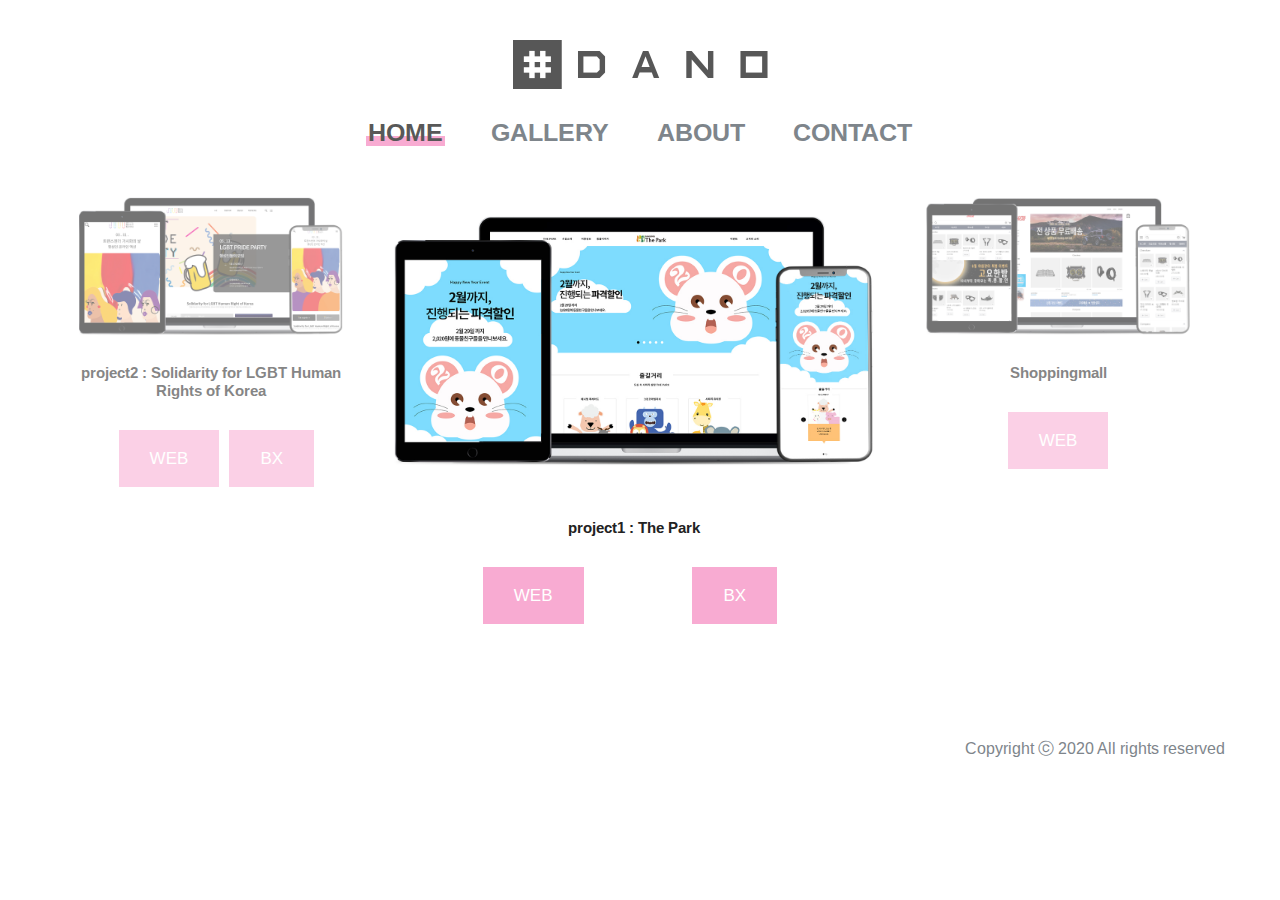
<file: main.html>
<!DOCTYPE html>
<html lang="en">

<head>
    <meta charset="UTF-8">
    <title>#DANO</title>
    <link href="css/roundabout-shapes2.css" rel="stylesheet" />
    <meta name="viewport" content="width=device-width, initial-scale=1.0">
    <!-- Stylesheets -->
    <link rel="stylesheet" href="css/bootstrap.min.css" />
    <link rel="stylesheet" href="css/font-awesome.min.css" />
    <link rel="stylesheet" href="css/slicknav.min.css" />
    <link rel="stylesheet" href="css/fresco.css" />
    <link rel="stylesheet" href="css/slick.css" />

    <!-- Main Stylesheets -->
    <link rel="stylesheet" href="css/style.css" />


    <!--[if lt IE 9]>
		<script src="https://oss.maxcdn.com/html5shiv/3.7.2/html5shiv.min.js"></script>
		<script src="https://oss.maxcdn.com/respond/1.4.2/respond.min.js"></script>
	<![endif]-->
    <link rel="shortcut icon" href="img/favi.ico">
</head>

<body>
    <!-- Header Section -->
    <header class="header">
        <div class="container-fluid">
            <div class="row">
                <div class="col-sm-4 col-md-3 order-2 order-sm-1">
                    <div class="header__social">
                    </div>
                </div>
                <div class="col-sm-4 col-md-6 order-1  order-md-2 text-center">
                    <a href="./main.html" class="site-logo">
                        <img src="img/logo.png" alt="">
                    </a>
                </div>
                <div class="col-sm-4 col-md-3 order-3 order-sm-3">

                </div>
            </div>
            <nav class="main__menu">
                <ul class="nav__menu">
                    <li><a href="./main.html" class="menu--active">Home</a></li>
                    <li><a href="./gallery.html">Gallery</a></li>
                    <li><a href="./about.html">About</a></li>

                    <!--	<li><a href="./blog.html">Curriculum</a></li> -->
                    <li><a href="./contact.html">Contact</a></li>
                </ul>
            </nav>
        </div>
    </header>
    <!-- Header Section end -->
    <div class="example">
        <div class="show">
            <ul id="example-square">
                <li>
                    <a class="fresco" href="img/hero-slider/1.jpg" data-fresco-group="projects">
                        <img src="img/hero-slider/1.jpg" alt="">
                        <h3>project1 : The Park</h3>
                    </a>
                    <div class="btn_set">
                    <div class="mybtn"><a href="project1/index.html" target="_blank" class="myButton">WEB</a></div>
                    <div class="mybtn2"><a href="blog-single.html" class="myButton">BX</a></div>
                    </div>
                </li>
                <li>
                    <a class="fresco" href="img/hero-slider/2.jpg" data-fresco-group="projects">
                        <img src="img/hero-slider/2.jpg" alt="PC시안">
                        <h3>Shoppingmall</h3>
                        </a>
                        <div class="mybtn3"><a href="http://bbq4484.cafe24.com/" target="_blank" class="myButton">WEB</a></div>
                </li>
                <li>
                    <a class="fresco" href="img/hero-slider/3.jpg" data-fresco-group="projects">
                        <img src="img/hero-slider/3.jpg" alt="">
                        <h3>project2 : Solidarity for LGBT Human Rights of Korea</h3>
                    </a>
                    <div class="btn_set">
                    <div class="mybtn"><a href="http://yuiyui00.dothome.co.kr/theme/mememe/" target="_blank" class="myButton">WEB</a></div>
                    <div class="mybtn2"><a href="blog-single2.html" class="myButton">BX</a></div>
                    </div>
                </li>
            </ul>
        </div>


    </div>
    <!-- Footer Section -->
    <footer class="footer__section">
        <div class="container">
            <!-- Link back to Colorlib can't be removed. Template is licensed under CC BY 3.0. -->
            <div class="footer__copyright__text">
                <p>Copyright ⓒ 2020 All rights reserved</p>
                <!-- Link back to Colorlib can't be removed. Template is licensed under CC BY 3.0. -->
            </div>
    </footer>
    <!-- Footer Section end -->
    <script type="text/javascript" src="js/libraries/jquery.js"></script>
    <script type="text/javascript" src="js/projects/roundabout/jquery.roundabout2.js"></script>
    <script type="text/javascript" src="js/projects/v2.js"></script>

</body>

</html>
</file>
<file: css/roundabout-shapes2.css>
/**
 * Roundable Documentation CSS
 */

h4 {
	clear: both;
}

.roundabout-example {
	background: #fcf9ee;
	background: -moz-linear-gradient(90deg, #1c4547 0%, #256467 100%);
	background: -webkit-gradient(linear, left bottom, left top, color-stop(0.0, #1c4547), color-stop(1.0, #256467));
	
	height: 25em;
	margin: 0 -40em;
	padding: 0 40em;
}

	.roundabout-example ul {
		list-style: none;
		padding-left: 0;
		width: 60%;
		margin: 0 auto;
		height: 25em;
	}
	
	.roundabout-example .stage {
		padding: .4em;
	}
	
	.roundabout-example h3 {
		text-align: center;
		margin-bottom: 1em;
		padding-top: .4em;
	}
	
	.intro {
		background-color: #333;
		color: #ddd;
		margin: 1em -10em;
		padding: 1em 10em;
		text-align: center;
		font-size: 0.9em;
	}
	
	.how-to {
		text-align: center;
		font-size: 1.3em;
		margin-top: 2em;
	}
	
		.how-to strong {
			display: block;
			font-size: 0.6em;
			text-transform: uppercase;
			font-weight: 900;
			letter-spacing: 3px;
		}
	
	.arrow {
		font-size: 1.6em;
		font-weight: 900;
	}
	
		.left.arrow { width: 1em; float: left; }
		.right.arrow { width: 1em; float: right; text-align: right; }
		
	.back h3 {
		font-size: 5em;
		line-height: 2.1;
	}

	.roundabout-holder { padding: 0; height: 10em; width: 85%; margin: 0 auto; list-style: none; }
	.roundabout-moveable-item {  /*  박스사이즈 */
		height: 30em;
		width: 30em;
		cursor: pointer;
		/* background: #333;
		background: -moz-linear-gradient(90deg, #bbb 0%, #fcfcfc 100%);
		background: -webkit-gradient(linear, left bottom, left top, color-stop(0.0, #bbb), color-stop(1.0, #fcfcfc));
		border: 1px solid #999;
		overflow: hidden; */
		text-align: center;
            top: 0 !important;
	}
	.roundabout-in-focus { cursor: auto; }
	
dt {
	font-weight: 500;
	margin-bottom: -1em;
}

table {
	font-size: 0.85em;
	border-collapse: collapse;
}

	th {
		text-align: left;
		white-space: nowrap;
	}
	
	td {
		vertical-align: top;
		border-top: 1px solid #ddd;
		padding: .4em 0;
	}
	
	td:nth-child(5n+1) {
		padding-right: 1em;
	}
	
	td:nth-child(5n+2) {
		width: 40%;
		padding-right: 2em;
	}
	
	td:nth-child(5n+3) {
		width: 20%;
	}
	
	td small {
		display: block;
	}
	
/* code samples */
code { 
	display: block; 
	padding: .4em .5em .4em 1em; 
	border: 1px dashed #ccc;
	border-left: none;
	border-right: none; 
	margin: 1em -1em 2em -1em;
	position: relative;
	float: left;
	width: 48%;
	background: #eee;
	background: -moz-linear-gradient(90deg, #f7f7f7 0%, #ffffff 25%, #ffffff 75%, #f7f7f7 100%);
	background: -webkit-gradient(linear, left bottom, left top, color-stop(0.0, #f7f7f7), color-stop(0.25, #ffffff), color-stop(0.75, #ffffff), color-stop(1.0, #f7f7f7));
}

code, tt {
	font-family: Consolas, Monaco, Courier, fixed; 
	font-size: 0.85em;
}

tt { 
	color: #843; 
	background-color: #e6e6e6; 
	padding: .1em .2em; 
	border-radius: .2em;
	-moz-border-radius: .2em;
	-webkit-border-radius: .2em;
	white-space: nowrap;
}

.footnote { font-size: 0.8em; color: #888; margin-bottom: 1em; }
.copy-and-paste-warning { 
	background-color: #ffc; 
	border: 1px solid #cca; 
	padding: 0 1em; 
	margin: 1em 0 1em -1em; 
	border-radius: .5em;
	-moz-border-radius: .5em;
	-webkit-border-radius: .5em;
}
.copy-and-paste-warning h3 { margin-top: .6em; margin-bottom: 0em; }
.copy-and-paste-warning p { padding-right: 0; }

.clouds .html-tag, .clouds .css-attribute { color: rgb(96, 96, 96); }
.clouds .string { color: rgb(93, 144, 205); }
.clouds .comment { color: rgb(188, 200, 186); }
.clouds .css-selector, .clouds .storage { color: rgb(197, 39, 39); }
.clouds .number { color: rgb(70, 166, 9); }
.clouds .unit { color: rgb(150, 220, 95); }
.clouds .keyword { color: rgb(175, 149, 111); }
.clouds .helper { color: rgb(191, 120, 204); }
.clouds .constant { color: rgb(57, 148, 106); }

.changes {
	margin-top: 1.6em; 
}
.changes dt {
	margin-top: 0;
}


.example {
	width: 100%; margin: 0 auto
}

	.example .show {
		height: 35em;
		margin-top: 1.4em;
		-moz-border-radius: 6px;
		-webkit-border-radius: 6px;
		-o-border-radius: 6px;
		border-radius: 6px;
		overflow: hidden;
		
	}
	
	.caption {
		font-size: 0.8em;
		color: #999;
		padding-top: .4em;
		text-align: center;
	}
</file>
<file: css/fresco.css>
/* box-sizing */
.fr-window,
.fr-window [class^="fr-"],
.fr-overlay,
.fr-overlay [class^="fr-"],
.fr-spinner,
.fr-spinner [class^="fr-"] {
  box-sizing: border-box;
}

.fr-window {
  position: fixed;
  width: 100%;
  height: 100%;
  top: 0;
  left: 0;
  font: 13px/20px "Lucida Sans", "Lucida Sans Unicode", "Lucida Grande", Verdana,
    Arial, sans-serif;
  /* Chrome hack, this fixes a visual glitch when quickly toggling a video */
  transform: translateZ(0px);
}

/* z-index */
.fr-overlay {
  z-index: 99998;
}
.fr-window {
  z-index: 99999;
}
.fr-spinner {
  z-index: 100000;
}

/* overlay */
.fr-overlay {
  position: fixed;
  top: 0;
  left: 0;
  height: 100%;
  width: 100%;
}
.fr-overlay-background {
  float: left;
  width: 100%;
  height: 100%;
  background: #000;
  opacity: 0.9;
  filter: alpha(opacity=90);
}

.fr-overlay-ui-fullclick .fr-overlay-background {
  background: #292929;
  opacity: 1;
  filter: alpha(opacity=100);
}

/* mobile touch has position:absolute to allow zooming */
.fr-window.fr-mobile-touch,
.fr-overlay.fr-mobile-touch {
  position: absolute;
  overflow: visible;
}

/* some properties on the window are used to toggle things
 * like margin and the fullclick mode,
 * we reset those properties after measuring them
 */
.fr-measured {
  margin: 0 !important;
  min-width: 0 !important;
  min-height: 0 !important;
}

.fr-box {
  position: absolute;
  top: 0;
  left: 0;
  width: 100%;
  height: 100%;
}

.fr-pages {
  position: absolute;
  width: 100%;
  height: 100%;
  overflow: hidden;
  -webkit-user-select: none;
  -khtml-user-select: none;
  -moz-user-select: none;
  -ms-user-select: none;
  user-select: none;
}

.fr-page {
  position: absolute;
  width: 100%;
  height: 100%;
}

.fr-container {
  position: absolute;
  top: 0;
  left: 0;
  right: 0;
  bottom: 0;
  margin: 0;
  padding: 0;
  text-align: center;
}

.fr-hovering-clickable .fr-container {
  cursor: pointer;
}

/*
   padding:
   youtube & vimeo always have buttons on the outside
   side button = 72 = 54 + (2 * 9 margin)
   close button = 48
*/
/* padding ui:inside */
.fr-ui-inside .fr-container {
  padding: 20px 20px;
}
.fr-ui-inside.fr-no-sides .fr-container {
  padding: 20px;
}

/* padding ui:outside */
.fr-ui-outside .fr-container {
  padding: 20px 82px;
}
.fr-ui-outside.fr-no-sides .fr-container {
  padding: 20px 48px;
}

/* reduce padding on smaller screens */
@media all and (max-width: 700px) and (orientation: portrait),
  all and (orientation: landscape) and (max-height: 700px) {
  /* padding ui:inside */
  .fr-ui-inside .fr-container {
    padding: 12px 12px;
  }
  .fr-ui-inside.fr-no-sides .fr-container {
    padding: 12px;
  }

  /* padding ui:outside */
  .fr-ui-outside .fr-container {
    padding: 12px 72px;
  }
  .fr-ui-outside.fr-no-sides .fr-container {
    padding: 12px 48px;
  }
}

@media all and (max-width: 500px) and (orientation: portrait),
  all and (orientation: landscape) and (max-height: 500px) {
  /* padding ui:inside */
  .fr-ui-inside .fr-container {
    padding: 0px 0px;
  }
  .fr-ui-inside.fr-no-sides .fr-container {
    padding: 0px;
  }

  /* padding ui:outside */
  .fr-ui-outside .fr-container {
    padding: 0px 72px;
  }
  .fr-ui-outside.fr-no-sides .fr-container {
    padding: 0px 48px;
  }
}

/* padding ui:fullclick */
.fr-ui-fullclick .fr-container {
  padding: 0;
}
.fr-ui-fullclick.fr-no-sides .fr-container {
  padding: 0;
}

/* video fullclick */
.fr-ui-fullclick.fr-type-video .fr-container {
  padding: 0px 62px;
}
.fr-ui-fullclick.fr-no-sides.fr-type-video .fr-container {
  padding: 48px 0px;
}

/* overflow-y should always have 0 padding top and bottom */
.fr-overflow-y .fr-container {
  padding-top: 0 !important;
  padding-bottom: 0 !important;
}

.fr-content,
.fr-content-background {
  position: absolute;
  top: 50%;
  left: 50%;
  /* IE11 has a 1px blur bug on the edges of the caption (ui:inside)
     during animation with overflow:hidden */
  overflow: visible;
}

/* img/iframe/error */
.fr-content-element {
  float: left;
  width: 100%;
  height: 100%;
}

.fr-content-background {
  background: #101010;
}

.fr-info {
  position: absolute;
  top: 0;
  left: 0;
  width: 100%;
  color: #efefef;
  font-size: 13px;
  line-height: 20px;
  text-align: left;
  -webkit-text-size-adjust: none;
  text-size-adjust: none;
  -webkit-user-select: text;
  -khtml-user-select: text;
  -moz-user-select: text;
  -ms-user-select: text;
  user-select: text;
}
.fr-info-background {
  position: absolute;
  top: 0;
  left: 0;
  height: 100%;
  width: 100%;
  background: #000;
  line-height: 1%;
  filter: none;
  opacity: 1;
}
.fr-ui-inside .fr-info-background {
  filter: alpha(opacity=80);
  opacity: 0.8;
  zoom: 1;
}
/* ui:outside has a slightly lighter info background to break up from black page backgrounds */
.fr-ui-outside .fr-info-background {
  background: #0d0d0d;
}

/* info at the bottom for ui:inside */
.fr-content .fr-info {
  top: auto;
  bottom: 0;
}

.fr-info-padder {
  display: block;
  overflow: hidden;
  padding: 12px;
  position: relative;
  width: auto;
}
.fr-caption {
  width: auto;
  display: inline;
}

.fr-position {
  color: #b3b3b3;
  float: right;
  line-height: 21px;
  opacity: 0.99;
  position: relative;
  text-align: right;
  margin-left: 15px;
  white-space: nowrap;
}

/* positions not within the info bar
   for ui:outside/inside */
.fr-position-outside,
.fr-position-inside {
  position: absolute;
  bottom: 0;
  right: 0;
  margin: 12px;
  width: auto;
  padding: 2px 8px;
  border-radius: 10px;
  font-size: 11px;
  line-height: 20px;
  text-shadow: 0 1px 0 rgba(0, 0, 0, 0.4);
  display: none;
  overflow: hidden;
  white-space: nowrap;
  -webkit-text-size-adjust: none;
  text-size-adjust: none;
  -webkit-user-select: text;
  -khtml-user-select: text;
  -moz-user-select: text;
  -ms-user-select: text;
  user-select: text;
}
.fr-position-inside {
  border: 0;
}

.fr-position-background {
  position: absolute;
  top: 0;
  left: 0;
  width: 100%;
  height: 100%;
  background: #0d0d0d;
  filter: alpha(opacity=80);
  opacity: 0.8;
  zoom: 1; /* oldIE */
}
.fr-position-text {
  color: #b3b3b3;
}
.fr-position-outside .fr-position-text,
.fr-position-inside .fr-position-text {
  float: left;
  position: relative;
  text-shadow: 0 1px 1px rgba(0, 0, 0, 0.3);
  opacity: 1;
}

/* display it for the outside ui, hide the caption inside */
.fr-ui-outside .fr-position-outside {
  display: block;
}
.fr-ui-outside .fr-info .fr-position {
  display: none;
}

.fr-ui-inside.fr-no-caption .fr-position-inside {
  display: block;
}

/* links */
.fr-info a,
.fr-info a:hover {
  color: #ccc;
  border: 0;
  background: none;
  text-decoration: underline;
}
.fr-info a:hover {
  color: #eee;
}

/* no-caption */
.fr-ui-outside.fr-no-caption .fr-info {
  display: none;
}
.fr-ui-inside.fr-no-caption .fr-caption {
  display: none;
}

/* --- stroke */
.fr-stroke {
  position: absolute;
  top: 0;
  left: 0;
  width: 100%;
  height: 1px;
}
.fr-stroke-vertical {
  width: 1px;
  height: 100%;
}
.fr-stroke-horizontal {
  padding: 0 1px;
}

.fr-stroke-right {
  left: auto;
  right: 0;
}
.fr-stroke-bottom {
  top: auto;
  bottom: 0;
}

.fr-stroke-color {
  float: left;
  width: 100%;
  height: 100%;
  background: rgba(255, 255, 255, 0.08);
}

/* the stroke is brighter inside the info box */
.fr-info .fr-stroke-color {
  background: rgba(80, 80, 80, 0.3);
}

/* remove the stroke when outside ui has a caption */
.fr-ui-outside.fr-has-caption .fr-content .fr-stroke-bottom {
  display: none;
}

/* remove stroke and shadow when ui:fullclick */
.fr-ui-fullclick .fr-stroke {
  display: none;
}
.fr-ui-fullclick .fr-content-background {
  box-shadow: none;
}

/* the info box never bas a top stroke */
.fr-info .fr-stroke-top {
  display: none;
}

/* < > */
.fr-side {
  position: absolute;
  top: 50%;
  width: 54px;
  height: 72px;
  margin: 0 9px;
  margin-top: -36px;
  cursor: pointer;
  -webkit-user-select: none;
  -moz-user-select: none;
  user-select: none;
  zoom: 1;
}
.fr-side-previous {
  left: 0;
}
.fr-side-next {
  right: 0;
  left: auto;
}

.fr-side-disabled {
  cursor: default;
}
.fr-side-hidden {
  display: none !important;
}

.fr-side-button {
  float: left;
  width: 100%;
  height: 100%;
  margin: 0;
  padding: 0;
}
.fr-side-button-background {
  position: absolute;
  top: 0;
  left: 0;
  width: 100%;
  height: 100%;
  background-color: #101010;
}
.fr-side-button-icon {
  float: left;
  position: relative;
  height: 100%;
  width: 100%;
  zoom: 1;
  background-position: 50% 50%;
  background-repeat: no-repeat;
}
/* smaller side buttons */
@media all and (max-width: 500px) and (orientation: portrait),
  all and (orientation: landscape) and (max-height: 414px) {
  .fr-side {
    width: 54px;
    height: 60px;
    margin: 0;
    margin-top: -30px;
  }
  .fr-side-button {
    width: 48px;
    height: 60px;
    margin: 0 3px;
  }
}

/* X */
.fr-close {
  position: absolute;
  width: 48px;
  height: 48px;
  top: 0;
  right: 0;
  cursor: pointer;
  -webkit-user-select: none;
  -moz-user-select: none;
  user-select: none;
}

.fr-close-background,
.fr-close-icon {
  position: absolute;
  top: 12px;
  left: 12px;
  height: 26px;
  width: 26px;
  background-position: 50% 50%;
  background-repeat: no-repeat;
}
.fr-close-background {
  background-color: #000;
}

/* Thumbnails */
.fr-thumbnails {
  position: absolute;
  overflow: hidden;
}
.fr-thumbnails-disabled .fr-thumbnails {
  display: none !important;
}
.fr-thumbnails-horizontal .fr-thumbnails {
  width: 100%;
  height: 12%;
  min-height: 74px;
  max-height: 160px;
  bottom: 0;
}

.fr-thumbnails-vertical .fr-thumbnails {
  height: 100%;
  width: 10%;
  min-width: 74px;
  max-width: 160px;
  left: 0;
}

.fr-thumbnails,
.fr-thumbnails * {
  -webkit-user-select: none;
  -khtml-user-select: none;
  -moz-user-select: none;
  -ms-user-select: none;
  user-select: none;
}

.fr-thumbnails-wrapper {
  position: absolute;
  top: 0;
  left: 50%;
  height: 100%;
}
.fr-thumbnails-vertical .fr-thumbnails-wrapper {
  top: 50%;
  left: 0;
}

.fr-thumbnails-slider {
  position: relative;
  width: 100%;
  height: 100%;
  float: left;
  zoom: 1;
}

.fr-thumbnails-slider-slide {
  position: absolute;
  top: 0;
  left: 0;
  height: 100%;
}

.fr-thumbnails-thumbs {
  float: left;
  height: 100%;
  overflow: hidden;
  position: relative;
  top: 0;
  left: 0;
}

.fr-thumbnails-slide {
  position: absolute;
  top: 0;
  height: 100%;
  width: 100%;
}

.fr-thumbnail-frame {
  position: absolute;
  zoom: 1;
  overflow: hidden;
}

.fr-thumbnail {
  position: absolute;
  width: 30px;
  height: 100%;
  left: 50%;
  top: 50%;
  zoom: 1;
  cursor: pointer;
  margin: 0 10px;
}
.fr-ltIE9 .fr-thumbnail * {
  overflow: hidden; /* IE6(7) */
  z-index: 1;
  zoom: 1;
}

.fr-thumbnail-wrapper {
  position: relative;
  background: #161616;
  width: 100%;
  height: 100%;
  float: left;
  overflow: hidden;
  display: inline; /* IE6(7) */
  z-index: 0; /* IE8 */
}

.fr-thumbnail-overlay {
  cursor: pointer;
}
.fr-thumbnail-active .fr-thumbnail-overlay {
  cursor: default;
}
.fr-thumbnail-overlay,
.fr-thumbnail-overlay-background,
.fr-thumbnail-overlay-border {
  position: absolute;
  top: 0;
  left: 0;
  width: 100%;
  height: 100%;
  border-width: 0;
  overflow: hidden;
  border-style: solid;
  border-color: transparent;
}
.fr-ltIE9 .fr-thumbnail-overlay-border {
  border-width: 0 !important;
}
.fr-thumbnail .fr-thumbnail-image {
  position: absolute;
  filter: alpha(opacity=85);
  opacity: 0.85;
  max-width: none;
}
.fr-thumbnail:hover .fr-thumbnail-image,
.fr-thumbnail-active:hover .fr-thumbnail-image {
  filter: alpha(opacity=99);
  opacity: 0.99;
}
.fr-thumbnail-active .fr-thumbnail-image,
.fr-thumbnail-active:hover .fr-thumbnail-image {
  filter: alpha(opacity=35);
  opacity: 0.35;
}
.fr-thumbnail-active {
  cursor: default;
}

/* Thumbnails loading */
.fr-thumbnail-loading,
.fr-thumbnail-loading-background,
.fr-thumbnail-loading-icon {
  position: absolute;
  top: 0;
  left: 0;
  width: 100%;
  height: 100%;
}
.fr-thumbnail-loading-background {
  background-color: #161616;
  background-position: 50% 50%;
  background-repeat: no-repeat;
  opacity: 0.8;
  position: relative;
  float: left;
}
/* this element is there as an alternative to putting the loading image on the background */
.fr-thumbnail-loading-icon {
  display: none;
}

/* error on thumbnail */
.fr-thumbnail-error .fr-thumbnail-image {
  position: absolute;
  top: 0;
  left: 0;
  width: 100%;
  height: 100%;
  background-color: #202020;
}

/* Thumbnail < > */
.fr-thumbnails-side {
  float: left;
  height: 100%;
  width: 28px;
  margin: 0 5px;
  position: relative;
  overflow: hidden;
}
.fr-thumbnails-side-previous {
  margin-left: 12px;
}
.fr-thumbnails-side-next {
  margin-right: 12px;
}

.fr-thumbnails-vertical .fr-thumbnails-side {
  height: 28px;
  width: 100%;
  margin: 10px 0;
}
.fr-thumbnails-vertical .fr-thumbnails-side-previous {
  margin-top: 20px;
}
.fr-thumbnails-vertical .fr-thumbnails-side-next {
  margin-bottom: 20px;
}

.fr-thumbnails-side-button {
  position: absolute;
  top: 50%;
  left: 50%;
  margin-top: -14px;
  margin-left: -14px;
  width: 28px;
  height: 28px;
  cursor: pointer;
}

.fr-thumbnails-side-button-background {
  position: absolute;
  top: 0;
  left: 0;
  height: 100%;
  width: 100%;
  filter: alpha(opacity=80);
  opacity: 0.8;
  -moz-transition: background-color 0.2s ease-in;
  -webkit-transition: background-color 0.2s ease-in;
  transition: background-color 0.2s ease-in;
  background-color: #333;
  cursor: pointer;
  border-radius: 4px;
}
.fr-thumbnails-side-button:hover .fr-thumbnails-side-button-background {
  background-color: #3b3b3b;
}

.fr-thumbnails-side-button-disabled * {
  cursor: default;
}
.fr-thumbnails-side-button-disabled:hover
  .fr-thumbnails-side-button-background {
  background-color: #333;
}

.fr-thumbnails-side-button-icon {
  position: absolute;
  /*top: -7px;
  left: -7px;*/
  top: 0;
  left: 0;
  width: 100%;
  height: 100%;
}

/* vertical thumbnails */
.fr-thumbnails-vertical .fr-thumbnails-side,
.fr-thumbnails-vertical .fr-thumbnails-thumbs,
.fr-thumbnails-vertical .fr-thumbnail-frame {
  clear: both;
}

/* ui:fullclick has a dark thumbnail background */
.fr-window-ui-fullclick .fr-thumbnails {
  background: #090909;
}

/* put a stroke on the connecting caption*/
.fr-window-ui-fullclick.fr-thumbnails-enabled.fr-thumbnails-horizontal
  .fr-info
  .fr-stroke-bottom {
  display: block !important;
} /*({ box-shadow: inset 0 -1px 0 rgba(255,255,255,.1); } */
.fr-window-ui-fullclick.fr-thumbnails-enabled.fr-thumbnails-vertical
  .fr-info
  .fr-stroke-left {
  display: block !important;
}

/* thumbnail spacing  */
.fr-thumbnails-horizontal .fr-thumbnails-thumbs {
  padding: 12px 5px;
}
.fr-thumbnails-vertical .fr-thumbnails-thumbs {
  padding: 5px 12px;
}
.fr-thumbnails-measured .fr-thumbnails-thumbs {
  padding: 0 !important;
}
/* horizontal */
@media all and (min-height: 700px) {
  .fr-thumbnails-horizontal .fr-thumbnails-thumbs {
    padding: 16px 8px;
  }
  .fr-thumbnails-horizontal .fr-thumbnails-side {
    margin: 0 8px;
  }
  .fr-thumbnails-horizontal .fr-thumbnails-side-previous {
    margin-left: 16px;
  }
  .fr-thumbnails-horizontal .fr-thumbnails-side-next {
    margin-right: 16px;
  }
}
@media all and (min-height: 980px) {
  .fr-thumbnails-horizontal .fr-thumbnails-thumbs {
    padding: 20px 10px;
  }
  .fr-thumbnails-horizontal .fr-thumbnails-side {
    margin: 0 10px;
  }
  .fr-thumbnails-horizontal .fr-thumbnails-side-previous {
    margin-left: 20px;
  }
  .fr-thumbnails-horizontal .fr-thumbnails-side-next {
    margin-right: 20px;
  }
}

/* vertical */
@media all and (min-width: 1200px) {
  .fr-thumbnails-vertical .fr-thumbnails-thumbs {
    padding: 8px 16px;
  }
  .fr-thumbnails-vertical .fr-thumbnails-side {
    margin: 0 8px;
  }
  .fr-thumbnails-vertical .fr-thumbnails-side-previous {
    margin-top: 16px;
  }
  .fr-thumbnails-vertical .fr-thumbnails-side-next {
    margin-bottom: 16px;
  }
}
@media all and (min-width: 1800px) {
  .fr-thumbnails-vertical .fr-thumbnails-thumbs {
    padding: 10px 20px;
  }
  .fr-thumbnails-vertical .fr-thumbnails-side {
    margin: 10px 0;
  }
  .fr-thumbnails-vertical .fr-thumbnails-side-previous {
    margin-top: 20px;
  }
  .fr-thumbnails-vertical .fr-thumbnails-side-next {
    margin-bottom: 20px;
  }
}

/* hide thumbnails on smaller screens
   the js always hides them on touch based devices
*/
@media all and (max-width: 500px) and (orientation: portrait),
  all and (orientation: landscape) and (max-height: 500px) {
  .fr-thumbnails-horizontal .fr-thumbnails {
    display: none !important;
  }
}
@media all and (max-width: 700px) and (orientation: portrait),
  all and (orientation: landscape) and (max-height: 414px) {
  .fr-thumbnails-vertical .fr-thumbnails {
    display: none !important;
  }
}

/* force fullClick: true
   and force overflow: false */
@media all and (max-width: 500px) and (orientation: portrait),
  all and (orientation: landscape) and (max-height: 414px) {
  .fr-page {
    min-width: 100%;
  } /* fullclick */
  .fr-page {
    min-height: 100%;
  } /* overflow: false */
}

/* switch between ui modes
   we force everything not in the current UI mode to hide
*/
.fr-window-ui-fullclick .fr-side-next-outside,
.fr-window-ui-fullclick .fr-side-previous-outside,
.fr-window-ui-fullclick .fr-close-outside,
.fr-window-ui-fullclick .fr-content .fr-side-next,
.fr-window-ui-fullclick .fr-content .fr-side-previous,
.fr-window-ui-fullclick .fr-content .fr-close,
.fr-window-ui-fullclick .fr-content .fr-info,
.fr-window-ui-outside .fr-side-next-fullclick,
.fr-window-ui-outside .fr-side-previous-fullclick,
.fr-window-ui-outside .fr-close-fullclick,
.fr-window-ui-outside .fr-content .fr-side-next,
.fr-window-ui-outside .fr-content .fr-side-previous,
.fr-window-ui-outside .fr-content .fr-close,
.fr-window-ui-outside .fr-content .fr-info,
.fr-window-ui-inside .fr-page > .fr-info,
.fr-window-ui-inside .fr-side-next-fullclick,
.fr-window-ui-inside .fr-side-previous-fullclick,
.fr-window-ui-inside .fr-close-fullclick,
.fr-window-ui-inside .fr-side-next-outside,
.fr-window-ui-inside .fr-side-previous-outside,
.fr-window-ui-inside .fr-close-outside {
  display: none !important;
}

/* some ui elements can be toggled on mousemove.
   filter:alpha(opacity) is bugged so we use display in oldIE
*/
.fr-toggle-ui {
  opacity: 0;
  -webkit-transition: opacity 0.3s;
  transition: opacity 0.3s;
}
.fr-visible-fullclick-ui .fr-box > .fr-toggle-ui,
.fr-visible-inside-ui .fr-ui-inside .fr-toggle-ui {
  opacity: 1;
}

.fr-hidden-fullclick-ui .fr-box > .fr-toggle-ui,
.fr-hidden-inside-ui .fr-ui-inside .fr-toggle-ui {
  -webkit-transition: opacity 0.3s;
  transition: opacity 0.3s;
}
.fr-ltIE9.fr-hidden-fullclick-ui .fr-box > .fr-toggle-ui,
.fr-ltIE9.fr-hidden-inside-ui .fr-ui-inside .fr-toggle-ui {
  display: none;
}

/* Spinner */
.fr-spinner {
  position: fixed;
  width: 52px;
  height: 52px;
  background: #101010;
  background: rgba(16, 16, 16, 0.85);
  border-radius: 5px;
}
.fr-spinner div {
  position: absolute;
  top: 0;
  left: 0;
  height: 64%;
  width: 64%;
  margin-left: 18%;
  margin-top: 18%;
  opacity: 1;
  -webkit-animation: fresco-12 1.2s infinite ease-in-out;
  animation: fresco-12 1.2s infinite ease-in-out;
}

.fr-spinner div:after {
  content: "";
  position: absolute;
  top: 0;
  left: 50%;
  width: 2px;
  height: 8px;
  margin-left: -1px;
  background: #fff;
  box-shadow: 0 0 1px rgba(0, 0, 0, 0); /* fixes rendering in Firefox */
}

.fr-spinner div.fr-spin-1 {
  -ms-transform: rotate(30deg);
  -webkit-transform: rotate(30deg);
  transform: rotate(30deg);
  -webkit-animation-delay: -1.1s;
  animation-delay: -1.1s;
}
.fr-spinner div.fr-spin-2 {
  -ms-transform: rotate(60deg);
  -webkit-transform: rotate(60deg);
  transform: rotate(60deg);
  -webkit-animation-delay: -1s;
  animation-delay: -1s;
}
.fr-spinner div.fr-spin-3 {
  -ms-transform: rotate(90deg);
  -webkit-transform: rotate(90deg);
  transform: rotate(90deg);
  -webkit-animation-delay: -0.9s;
  animation-delay: -0.9s;
}
.fr-spinner div.fr-spin-4 {
  -ms-transform: rotate(120deg);
  -webkit-transform: rotate(120deg);
  transform: rotate(120deg);
  -webkit-animation-delay: -0.8s;
  animation-delay: -0.8s;
}
.fr-spinner div.fr-spin-5 {
  -ms-transform: rotate(150deg);
  -webkit-transform: rotate(150deg);
  transform: rotate(150deg);
  -webkit-animation-delay: -0.7s;
  animation-delay: -0.7s;
}
.fr-spinner div.fr-spin-6 {
  -ms-transform: rotate(180deg);
  -webkit-transform: rotate(180deg);
  transform: rotate(180deg);
  -webkit-animation-delay: -0.6s;
  animation-delay: -0.6s;
}
.fr-spinner div.fr-spin-6 {
  -ms-transform: rotate(180deg);
  -webkit-transform: rotate(180deg);
  transform: rotate(180deg);
  -webkit-animation-delay: -0.6s;
  animation-delay: -0.6s;
}
.fr-spinner div.fr-spin-7 {
  -ms-transform: rotate(210deg);
  -webkit-transform: rotate(210deg);
  transform: rotate(210deg);
  -webkit-animation-delay: -0.5s;
  animation-delay: -0.5s;
}
.fr-spinner div.fr-spin-8 {
  -ms-transform: rotate(240deg);
  -webkit-transform: rotate(240deg);
  transform: rotate(240deg);
  -webkit-animation-delay: -0.4s;
  animation-delay: -0.4s;
}
.fr-spinner div.fr-spin-9 {
  -ms-transform: rotate(270deg);
  -webkit-transform: rotate(270deg);
  transform: rotate(270deg);
  -webkit-animation-delay: -0.3s;
  animation-delay: -0.3s;
}
.fr-spinner div.fr-spin-10 {
  -ms-transform: rotate(300deg);
  -webkit-transform: rotate(300deg);
  transform: rotate(300deg);
  -webkit-animation-delay: -0.2s;
  animation-delay: -0.2s;
}
.fr-spinner div.fr-spin-11 {
  -ms-transform: rotate(330deg);
  -webkit-transform: rotate(330deg);
  transform: rotate(330deg);
  -webkit-animation-delay: -0.1s;
  animation-delay: -0.1s;
}
.fr-spinner div.fr-spin-12 {
  -ms-transform: rotate(360deg);
  -webkit-transform: rotate(360deg);
  transform: rotate(360deg);
  -webkit-animation-delay: 0s;
  animation-delay: 0s;
}

@-webkit-keyframes fresco-12 {
  0% {
    opacity: 1;
  }
  100% {
    opacity: 0;
  }
}
@keyframes fresco-12 {
  0% {
    opacity: 1;
  }
  100% {
    opacity: 0;
  }
}

/* Thumbnail spinner */
.fr-thumbnail-spinner {
  position: absolute;
  top: 50%;
  left: 50%;
  margin-top: -20px;
  margin-left: -20px;
  width: 40px;
  height: 40px;
}
.fr-thumbnail-spinner-spin {
  position: relative;
  float: left;
  margin: 8px 0 0 8px;
  text-indent: -9999em;
  border-top: 2px solid rgba(255, 255, 255, 0.2);
  border-right: 2px solid rgba(255, 255, 255, 0.2);
  border-bottom: 2px solid rgba(255, 255, 255, 0.2);
  border-left: 2px solid #fff;
  -webkit-animation: fr-thumbnail-spin 1.1s infinite linear;
  animation: fr-thumbnail-spin 1.1s infinite linear;
}
.fr-thumbnail-spinner-spin,
.fr-thumbnail-spinner-spin:after {
  border-radius: 50%;
  width: 24px;
  height: 24px;
}
@-webkit-keyframes fr-thumbnail-spin {
  0% {
    -webkit-transform: rotate(0deg);
    transform: rotate(0deg);
  }
  100% {
    -webkit-transform: rotate(360deg);
    transform: rotate(360deg);
  }
}
@keyframes fr-thumbnail-spin {
  0% {
    -webkit-transform: rotate(0deg);
    transform: rotate(0deg);
  }
  100% {
    -webkit-transform: rotate(360deg);
    transform: rotate(360deg);
  }
}

/* Error */
.fr-error {
  float: left;
  position: relative;
  background-color: #ca3434;
  width: 160px;
  height: 160px;
}

.fr-error-icon {
  position: absolute;
  width: 42px;
  height: 42px;
  top: 50%;
  left: 50%;
  margin-left: -21px;
  margin-top: -21px;
}

/* skin: 'fresco' */

/* Sprite */
.fr-window-skin-fresco .fr-side-button-icon,
.fr-window-skin-fresco .fr-close-icon,
.fr-window-skin-fresco .fr-thumbnails-side-button-icon,
.fr-window-skin-fresco .fr-error-icon {
  background-image: url("fresco/skins/fresco/sprite.svg");
}
/* fallback png sprite */
.fr-window-skin-fresco.fr-no-svg .fr-side-button-icon,
.fr-window-skin-fresco.fr-no-svg .fr-close-icon,
.fr-window-skin-fresco.fr-no-svg .fr-thumbnails-side-button-icon,
.fr-window-skin-fresco .fr-error-icon {
  background-image: url("fresco/skins/fresco/sprite.png");
}

.fr-window-skin-fresco .fr-error-icon {
  background-position: -160px -126px;
}

.fr-window-skin-fresco .fr-content-background {
  background: #101010;
  box-shadow: 0 0 5px rgba(0, 0, 0, 0.4);
}
.fr-window-skin-fresco.fr-window-ui-fullclick .fr-content-background {
  box-shadow: none;
}

/* thumbnail shadow */
.fr-window-skin-fresco .fr-thumbnail-wrapper {
  box-shadow: 0 0 3px rgba(0, 0, 0, 0.3);
}
.fr-window-skin-fresco .fr-thumbnail-active .fr-thumbnail-wrapper {
  box-shadow: 0 0 1px rgba(0, 0, 0, 0.1);
}

/* < > */
.fr-window-skin-fresco .fr-side-button-background {
  background-color: transparent;
}
.fr-window-skin-fresco .fr-side-previous .fr-side-button-icon {
  background-position: -13px -14px;
}
.fr-window-skin-fresco .fr-side-next .fr-side-button-icon {
  background-position: -93px -14px;
}

.fr-window-skin-fresco .fr-side-previous:hover .fr-side-button-icon {
  background-position: -13px -114px;
}
.fr-window-skin-fresco .fr-side-next:hover .fr-side-button-icon {
  background-position: -93px -114px;
}

/* transition (png) */
.fr-window-skin-fresco.fr-no-svg
  .fr-hovering-previous
  .fr-side-previous
  .fr-side-button-icon,
.fr-window-skin-fresco.fr-no-svg.fr-mobile-touch
  .fr-side-previous
  .fr-side-button-icon {
  background-position: -13px -114px;
}
.fr-window-skin-fresco.fr-no-svg
  .fr-hovering-next
  .fr-side-next
  .fr-side-button-icon,
.fr-window-skin-fresco.fr-no-svg.fr-mobile-touch
  .fr-side-next
  .fr-side-button-icon {
  background-position: -93px -114px;
}

/* disabled state (png) */
.fr-window-skin-fresco.fr-no-svg
  .fr-side-previous.fr-side-disabled
  .fr-side-button-icon,
.fr-window-skin-fresco.fr-no-svg
  .fr-hovering-previous
  .fr-side-previous.fr-side-disabled
  .fr-side-button-icon,
.fr-window-skin-fresco.fr-no-svg
  .fr-side-previous.fr-side-disabled:hover
  .fr-side-button-icon {
  background-position: -13px -214px;
}
.fr-window-skin-fresco.fr-no-svg
  .fr-side-next.fr-side-disabled
  .fr-side-button-icon,
.fr-window-skin-fresco.fr-no-svg
  .fr-hovering-next
  .fr-side-next.fr-side-disabled
  .fr-side-button-icon,
.fr-window-skin-fresco.fr-no-svg
  .fr-side-next.fr-side-disabled:hover
  .fr-side-button-icon {
  background-position: -93px -214px;
}

/* transition (svg) */
.fr-window-skin-fresco.fr-svg .fr-side-previous .fr-side-button-icon {
  background-position: -13px -114px;
}
.fr-window-skin-fresco.fr-svg .fr-side-next .fr-side-button-icon {
  background-position: -93px -114px;
}
.fr-window-skin-fresco.fr-svg .fr-side-button-icon {
  opacity: 0.5;
}

.fr-window-skin-fresco.fr-svg .fr-side:hover .fr-side-button-icon,
.fr-window-skin-fresco.fr-svg
  .fr-hovering-previous
  .fr-side-previous
  .fr-side-button-icon,
.fr-window-skin-fresco.fr-svg
  .fr-hovering-next
  .fr-side-next
  .fr-side-button-icon {
  opacity: 1;
}

.fr-window-skin-fresco.fr-svg.fr-mobile-touch .fr-side .fr-side-button-icon {
  opacity: 0.8;
} /* touch always active but at lower opacity */

/* disabled (svg) */
.fr-window-skin-fresco.fr-svg .fr-side-disabled .fr-side-button-icon,
.fr-window-skin-fresco.fr-svg
  .fr-hovering-previous
  .fr-side-disabled
  .fr-side-button-icon,
.fr-window-skin-fresco.fr-svg
  .fr-hovering-next
  .fr-side-disabled
  .fr-side-button-icon,
.fr-window-skin-fresco.fr-svg .fr-side-disabled:hover .fr-side-button-icon,
.fr-window-skin-fresco.fr-svg.fr-mobile-touch
  .fr-side-disabled
  .fr-side-button-icon {
  opacity: 0.2;
}

/* hide for ui:inside/fullclick, only for the image type */
.fr-window-skin-fresco.fr-window-ui-inside
  .fr-type-image
  .fr-side-disabled
  .fr-side-button-icon,
.fr-window-skin-fresco.fr-window-ui-fullclick.fr-showing-type-image
  .fr-side-disabled
  .fr-side-button-icon {
  background-image: none;
}

/* < > responsive */
@media all and (max-width: 500px) and (orientation: portrait),
  all and (orientation: landscape) and (max-height: 414px) {
  .fr-window-skin-fresco .fr-side-previous .fr-side-button-icon {
    background-position: 0px -300px;
  }
  .fr-window-skin-fresco .fr-side-next .fr-side-button-icon {
    background-position: -48px -300px;
  }

  .fr-window-skin-fresco .fr-side-previous:hover .fr-side-button-icon {
    background-position: 0px -360px;
  }
  .fr-window-skin-fresco .fr-side-next:hover .fr-side-button-icon {
    background-position: -48px -360px;
  }

  /* transition (png) */
  .fr-window-skin-fresco.fr-no-svg
    .fr-hovering-previous
    .fr-side-previous
    .fr-side-button-icon,
  .fr-window-skin-fresco.fr-no-svg.fr-mobile-touch
    .fr-side-previous
    .fr-side-button-icon {
    background-position: 0px -360px;
  }
  .fr-window-skin-fresco.fr-no-svg
    .fr-hovering-next
    .fr-side-next
    .fr-side-button-icon,
  .fr-window-skin-fresco.fr-no-svg.fr-mobile-touch
    .fr-side-next
    .fr-side-button-icon {
    background-position: -48px -360px;
  }

  /* transition (svg) */
  .fr-window-skin-fresco.fr-svg .fr-side-previous .fr-side-button-icon {
    background-position: 0px -360px;
  }
  .fr-window-skin-fresco.fr-svg .fr-side-next .fr-side-button-icon {
    background-position: -48px -360px;
  }

  /* disabled state (png) */
  .fr-window-skin-fresco.fr-no-svg
    .fr-side-previous.fr-side-disabled
    .fr-side-button-icon,
  .fr-window-skin-fresco.fr-no-svg
    .fr-hovering-previous
    .fr-side-previous.fr-side-disabled
    .fr-side-button-icon,
  .fr-window-skin-fresco.fr-no-svg
    .fr-side-previous.fr-side-disabled:hover
    .fr-side-button-icon {
    background-position: 0px -420px;
  }

  .fr-window-skin-fresco.fr-no-svg
    .fr-side-next.fr-side-disabled
    .fr-side-button-icon,
  .fr-window-skin-fresco.fr-no-svg
    .fr-hovering-next
    .fr-side-next.fr-side-disabled
    .fr-side-button-icon,
  .fr-window-skin-fresco.fr-no-svg
    .fr-side-next.fr-side-disabled:hover
    .fr-side-button-icon {
    background-position: -48px -420px;
  }
}

/* X */
/* colors */
.fr-window-skin-fresco.fr-window-ui-outside .fr-close-background {
  background-color: #363636;
}
.fr-window-skin-fresco.fr-window-ui-outside
  .fr-close:hover
  .fr-close-background {
  background-color: #434343;
}

.fr-window-skin-fresco.fr-window-ui-inside .fr-close-background,
.fr-window-skin-fresco.fr-window-ui-fullclick .fr-close-background {
  background-color: #131313;
  filter: alpha(opacity=80);
  opacity: 0.8;
}
.fr-window-skin-fresco.fr-window-ui-inside .fr-close:hover .fr-close-background,
.fr-window-skin-fresco.fr-window-ui-fullclick
  .fr-close:hover
  .fr-close-background {
  background-color: #191919;
}

/* - image */
.fr-window-skin-fresco .fr-close .fr-close-icon {
  background-position: -168px -8px;
}
.fr-window-skin-fresco .fr-close:hover .fr-close-icon {
  background-position: -210px -8px;
}

/* - transition */
.fr-window-skin-fresco.fr-svg .fr-close .fr-close-icon {
  background-position: -210px -8px;
  opacity: 0.8;
}
.fr-window-skin-fresco .fr-close:hover .fr-close-icon {
  opacity: 1;
}
/* iOS 8.4.1 bug: when opacity changes it'll require 2 taps
   force a single opacity to fix this
*/
.fr-window-skin-fresco.fr-svg.fr-mobile-touch .fr-close .fr-close-icon,
.fr-window-skin-fresco.fr-mobile-touch .fr-close:hover .fr-close-icon {
  opacity: 1;
}

/* Thumbnails */
.fr-window-skin-fresco .fr-thumbnail-wrapper {
  border-color: transparent;
  border-style: solid;
  border-width: 0;
}
.fr-window-skin-fresco .fr-thumbnail-wrapper {
  box-shadow: 0 0 3px rgba(0, 0, 0, 0.3);
}
.fr-window-skin-fresco .fr-thumbnail-active .fr-thumbnail-wrapper {
  box-shadow: 0 0 1px rgba(0, 0, 0, 0.1);
}
.fr-window-skin-fresco .fr-thumbnail-wrapper {
  box-shadow: 0 -1px 4px rgba(0, 0, 0, 0.3);
}
.fr-window-skin-fresco .fr-thumbnail-overlay-border {
  border-width: 1px;
  border-color: rgba(255, 255, 255, 0.08); /* should remain rgba */
}
/* no inner border on active thumbnail */
.fr-window-skin-fresco .fr-thumbnail-active .fr-thumbnail-overlay-border,
.fr-window-skin-fresco .fr-thumbnail-active:hover .fr-thumbnail-overlay-border {
  border: 0;
}

/* Thumbnails < > */
.fr-window-skin-fresco
  .fr-thumbnails-side-previous
  .fr-thumbnails-side-button-icon {
  background-position: -167px -49px;
}
.fr-window-skin-fresco
  .fr-thumbnails-side-previous:hover
  .fr-thumbnails-side-button-icon {
  background-position: -209px -49px;
}
.fr-window-skin-fresco
  .fr-thumbnails-side-next
  .fr-thumbnails-side-button-icon {
  background-position: -167px -91px;
}
.fr-window-skin-fresco
  .fr-thumbnails-side-next:hover
  .fr-thumbnails-side-button-icon {
  background-position: -209px -91px;
}
/* vertical ^ (up/down) adjustments */
.fr-window-skin-fresco.fr-thumbnails-vertical
  .fr-thumbnails-side-previous
  .fr-thumbnails-side-button-icon {
  background-position: -293px -49px;
}
.fr-window-skin-fresco.fr-thumbnails-vertical
  .fr-thumbnails-side-previous:hover
  .fr-thumbnails-side-button-icon {
  background-position: -335px -49px;
}
.fr-window-skin-fresco.fr-thumbnails-vertical
  .fr-thumbnails-side-next
  .fr-thumbnails-side-button-icon {
  background-position: -293px -91px;
}
.fr-window-skin-fresco.fr-thumbnails-vertical
  .fr-thumbnails-side-next:hover
  .fr-thumbnails-side-button-icon {
  background-position: -335px -91px;
}

/* Thumbnails < > transition */
.fr-window-skin-fresco.fr-svg
  .fr-thumbnails-side
  .fr-thumbnails-side-button-icon {
  -moz-transition: opacity 0.2s ease-in;
  -webkit-transition: opacity 0.2s ease-in;
  transition: opacity 0.2s ease-in;
  opacity: 0.8;
}
.fr-window-skin-fresco.fr-svg
  .fr-thumbnails-side-previous
  .fr-thumbnails-side-button-icon,
.fr-window-skin-fresco.fr-svg
  .fr-thumbnails-side-previous
  .fr-thumbnails-side-button-disabled {
  background-position: -167px -49px;
}
.fr-window-skin-fresco.fr-svg
  .fr-thumbnails-side-next
  .fr-thumbnails-side-button-icon,
.fr-window-skin-fresco.fr-svg
  .fr-thumbnails-side-next
  .fr-thumbnails-side-button-disabled {
  background-position: -209px -91px;
}
.fr-window-skin-fresco.fr-svg
  .fr-thumbnails-side:hover
  .fr-thumbnails-side-button-icon {
  opacity: 1;
}
/* vertical ^ (up/down) adjustments */
.fr-window-skin-fresco.fr-svg.fr-thumbnails-vertical
  .fr-thumbnails-side-previous
  .fr-thumbnails-side-button-icon,
.fr-window-skin-fresco.fr-svg.fr-thumbnails-vertical
  .fr-thumbnails-side-previous
  .fr-thumbnails-side-button-disabled {
  background-position: -293px -49px;
}
.fr-window-skin-fresco.fr-svg.fr-thumbnails-vertical
  .fr-thumbnails-side-next
  .fr-thumbnails-side-button-icon,
.fr-window-skin-fresco.fr-svg.fr-thumbnails-vertical
  .fr-thumbnails-side-next
  .fr-thumbnails-side-button-disabled {
  background-position: -335px -91px;
}

/* lower opacity on disabled states */
.fr-window-skin-fresco.fr-svg
  .fr-thumbnails-side
  .fr-thumbnails-side-button-disabled,
.fr-window-skin-fresco.fr-svg
  .fr-thumbnails-side:hover
  .fr-thumbnails-side-button-disabled {
  opacity: 0.5;
}

/* lower opacity IE < 9 using images */
.fr-window-skin-fresco.fr-no-svg
  .fr-thumbnails-side-previous
  .fr-thumbnails-side-button-disabled
  .fr-thumbnails-side-button-icon,
.fr-window-skin-fresco.fr-no-svg
  .fr-thumbnails-side-previous:hover
  .fr-thumbnails-side-button-disabled
  .fr-thumbnails-side-button-icon {
  background-position: -251px -49px;
}
.fr-window-skin-fresco.fr-no-svg
  .fr-thumbnails-side-next
  .fr-thumbnails-side-button-disabled
  .fr-thumbnails-side-button-icon,
.fr-window-skin-fresco.fr-no-svg
  .fr-thumbnails-side-next:hover
  .fr-thumbnails-side-button-disabled
  .fr-thumbnails-side-button-icon {
  background-position: -251px -91px;
}
.fr-window-skin-fresco.fr-no-svg
  .fr-thumbnails-side
  .fr-thumbnails-side-button-disabled
  .fr-thumbnails-side-button-background,
.fr-window-skin-fresco.fr-no-svg
  .fr-thumbnails-side:hover
  .fr-thumbnails-side-button-disabled
  .fr-thumbnails-side-button-background {
  filter: alpha(opacity=50);
}
/* vertical ^ (up/down) adjustments */
.fr-window-skin-fresco.fr-no-svg.fr-thumbnails-vertical
  .fr-thumbnails-side-previous
  .fr-thumbnails-side-button-disabled
  .fr-thumbnails-side-button-icon,
.fr-window-skin-fresco.fr-no-svg.fr-thumbnails-vertical
  .fr-thumbnails-side-previous:hover
  .fr-thumbnails-side-button-disabled
  .fr-thumbnails-side-button-icon {
  background-position: -377px -49px;
}
.fr-window-skin-fresco.fr-no-svg.fr-thumbnails-vertical
  .fr-thumbnails-side-next
  .fr-thumbnails-side-button-disabled
  .fr-thumbnails-side-button-icon,
.fr-window-skin-fresco.fr-no-svg.fr-thumbnails-vertical
  .fr-thumbnails-side-next:hover
  .fr-thumbnails-side-button-disabled
  .fr-thumbnails-side-button-icon {
  background-position: -377px -91px;
}
</file>
<file: css/style.css>
/* =================================
------------------------------------
  Boto | Photography HTML Template
  Version: 1.0
  Copyright By: ColorLib
 ------------------------------------
 ====================================*/

/*----------------------------------------*/
/* Template default CSS
/*----------------------------------------*/

@import url("https://fonts.googleapis.com/css2?family=Arimo:ital,wght@0,400;0,700;1,400;1,700&display=swap");


html,
body {
	height: 100%;
	font-family: "Arimo", sans-serif;
	-webkit-font-smoothing: antialiased;
}

h1,
h2,
h3,
h4,
h5,
h6 {
	margin: 0;
	color: #222222;
	font-family: "Arimo", sans-serif;
	font-weight: 700;
}

h1 {
	font-size: 70px;
}

h2 {
	font-size: 36px;
	line-height: 1.4;
}

h3 {    padding-bottom: 30px;
	font-size: 15px;
}

h4 {
	font-size: 24px;
}

h5 {
	font-size: 18px;
}

h6 {
	font-size: 16px;
}

p {
	font-size: 16px;
	color: #7E858B;
	line-height: 1.8;
}

img {
	max-width: 100%;
}

input:focus,
select:focus,
button:focus,
textarea:focus {
	outline: none;
}

a:hover,
a:focus {
	text-decoration: none;
	outline: none;
}

ul,
ol {
	padding: 0;
	margin: 0;
}

@media (min-width: 1200px) {
	.container {
		max-width: 1200px;
	}
}

/* Preloder */

#preloder {
	position: fixed;
	width: 100%;
	height: 100%;
	top: 0;
	left: 0;
	z-index: 999999;
	background: #ffffff;
}

.loader {
	width: 40px;
	height: 40px;
	position: absolute;
	top: 50%;
	left: 50%;
	margin-top: -13px;
	margin-left: -13px;
	border-radius: 60px;
	animation: loader 0.8s linear infinite;
	-webkit-animation: loader 0.8s linear infinite;
}

@keyframes loader {
	0% {
		-webkit-transform: rotate(0deg);
		transform: rotate(0deg);
		border: 4px solid #f44336;
		border-left-color: transparent;
	}
	50% {
		-webkit-transform: rotate(180deg);
		transform: rotate(180deg);
		border: 4px solid #673ab7;
		border-left-color: transparent;
	}
	100% {
		-webkit-transform: rotate(360deg);
		transform: rotate(360deg);
		border: 4px solid #f44336;
		border-left-color: transparent;
	}
}

@-webkit-keyframes loader {
	0% {
		-webkit-transform: rotate(0deg);
		border: 4px solid #f44336;
		border-left-color: transparent;
	}
	50% {
		-webkit-transform: rotate(180deg);
		border: 4px solid #673ab7;
		border-left-color: transparent;
	}
	100% {
		-webkit-transform: rotate(360deg);
		border: 4px solid #f44336;
		border-left-color: transparent;
	}
}

/*---------------------
   Helper CSS
 -----------------------*/

.section-title {
	text-align: center;
	margin-bottom: 55px;
}

.section-title img {
	margin-bottom: 15px;
}

.section-title h2 {
	font-weight: 400;
	font-size: 38px;
	text-transform: uppercase;
}

.section-title p {
	padding-top: 15px;
	margin-bottom: 0;
}

.set-bg {
	background-repeat: no-repeat;
	background-size: cover;
	background-position: top center;
}

.spad {
	padding-top: 100px;
	padding-bottom: 100px;
}

.text-white h1,
.text-white h2,
.text-white h3,
.text-white h4,
.text-white h5,
.text-white h6,
.text-white p,
.text-white span,
.text-white li,
.text-white a {
	color: #fff;
}

/*---------------------
  Commom elements
-----------------------*/

.site-btn {
	display: inline-block;
	font-size: 16px;
	padding: 16px 15px;
	min-width: 180px;
	color: #fff;
	background: #8DB952;
	line-height: 1;
	text-align: center;
	font-weight: 700;
	border: none;
	border-radius: 2px;
}

.site-btn i {
	font-size: 24px;
	position: relative;
	top: 5px;
	margin-left: 4px;
}

.site-btn:hover {
	color: #fff;
}

.section__title {
	text-align: center;
	padding-bottom: 40px;
	margin-bottom: 45px;
	position: relative;
}

.section__title:after {
	position: absolute;
	content: "";
	width: 60px;
	height: 4px;
	left: calc(50% - 30px);
	bottom: 0;
	background: #8DB952;
}

.section__title h2 {
	margin-bottom: 0;
	text-transform: uppercase;
}

@media (max-width: 576px) {
	.section__title h2 {
		font-size: 24px;
	}
}

.search-model {
	display: none;
	position: fixed;
	width: 100%;
	height: 100%;
	left: 0;
	top: 0;
	background: #ffffff;
	z-index: 99999;
}

.search-model-form {
	padding: 0 15px;
}

.search-model-form input {
	width: 500px;
	font-size: 34px;
	border: none;
	border-bottom: 2px solid #ededed;
	background: 0 0;
	color: #999;
}

@media (max-width: 576px) {
	.search-model-form input {
		width: 100%;
		font-size: 24px;
	}
}

.search-close-switch {
	position: absolute;
	width: 50px;
	height: 50px;
	background: #333;
	color: #fff;
	text-align: center;
	border-radius: 50%;
	font-size: 39px;
	line-height: 28px;
	top: 30px;
	cursor: pointer;
	-webkit-transform: rotate(45deg);
	-ms-transform: rotate(45deg);
	transform: rotate(45deg);
	display: -webkit-box;
	display: -ms-flexbox;
	display: flex;
	-webkit-box-align: center;
	-ms-flex-align: center;
	align-items: center;
	-webkit-box-pack: center;
	-ms-flex-pack: center;
	justify-content: center;
}

.pt83 {
	padding-top: 83px;
}

/*---------------------
   Header section
 -----------------------*/

.header {
	padding: 40px 45px 0;
	padding-top: 40px;
}

@media (max-width: 576px) {
	.header {
		padding: 40px 0 0;
	}
}

@media (max-width: 576px) {
	.header__social {
		display: none;
	}
}

.header__social a,
.header__switches a {
	display: inline-block;
	color: #222222;
	padding-top: 5px;
	margin-right: 15px;
	font-size: 16px;
}

.header__social a:last-child,
.header__switches a:last-child {
	margin-right: 0;
}

.header__social a.nav-switch,
.header__switches a.nav-switch {
	display: none;
	width: 40px;
	height: 40px;
	border-radius: 50%;
	background: #e1e1e1;
	text-align: center;
	padding-top: 9px;
	margin-top: -9px;
}

@media (max-width: 576px) {
	.header__social a.nav-switch,
	.header__switches a.nav-switch {
		display: inline-block;
	}
}

.header__switches {
	text-align: right;
}

@media (max-width: 576px) {
	.header__switches {
		text-align: center;
		padding-top: 20px;
	}
}

/*----------
   Menu
 ---------*/

.main__menu {
	position: relative;
	right: 0;
	padding-top: 25px;
	text-align: center;
}

@media (max-width: 576px) {
	.main__menu .nav__menu {
		display: none;
	}
}

.main__menu .nav__menu>li {
	display: inline-block;
	position: relative;
}

.main__menu .nav__menu>li:last-child a {
	margin-right: 0;
}

.main__menu .nav__menu>li>a {
	position: relative;
	font-size: 25px;
	color: #7E858B;
	font-weight: 700;
	padding: 5px 2px;
	margin-right: 40px;
	text-transform: uppercase;
}

@media only screen and (min-width: 576px) and (max-width: 767px) {
	.main__menu .nav__menu>li>a {
		margin-right: 20px;
	}
}

.main__menu .nav__menu>li>a:after {
	position: absolute;
	content: "";
	width: 0;
	height: 10px;
	left: 0;
	bottom: 6px;
	background: #f8abd2;
	z-index: -1;
	-webkit-transition: 0.3s;
	-o-transition: 0.3s;
	transition: 0.3s;
}

.main__menu .nav__menu>li>a.menu--active {
	color: #585858;
}

.main__menu .nav__menu>li>a.menu--active:after {
	width: 100%;
}

.main__menu .nav__menu>li:hover a {
	color: #222222;
}

.main__menu .nav__menu>li:hover a:after {
	width: 100%;
}

.main__menu .nav__menu>li:hover .sub__menu {
	top: 100%;
	opacity: 1;
	visibility: visible;
	margin-top: 15px;
}

.main__menu .nav__menu>li .sub__menu {
	position: absolute;
	text-align: left;
	padding: 10px 0;
	width: 170px;
	left: 0;
	top: 100%;
	margin-top: 50px;
	-webkit-box-shadow: 0 9px 50px rgba(0, 0, 0, 0.1);
	box-shadow: 0 9px 50px rgba(0, 0, 0, 0.1);
	background: #fff;
	opacity: 0;
	visibility: hidden;
	z-index: 99;
	-webkit-transition: all 0.4s;
	-o-transition: all 0.4s;
	transition: all 0.4s;
}

.main__menu .nav__menu>li .sub__menu:after {
	position: absolute;
	content: "";
	width: 100%;
	height: 25px;
	left: 0;
	top: -25px;
}

.main__menu .nav__menu>li .sub__menu>li {
	display: block;
}

.main__menu .nav__menu>li .sub__menu>li>a {
	display: block;
	display: block;
	padding: 5px 15px;
	color: #7E858B;
	text-transform: none;
	margin: 0;
	font-size: 14px;
	font-weight: 700;
}

.main__menu .nav__menu>li .sub__menu>li>a:hover {
	color: #222222;
}

.main__menu .nav__menu>li .sub__menu>li>a:after {
	display: none;
}

.slicknav_menu {
	background: #f7f7f7;
	padding: 0;
	margin-bottom: 30px;
	text-align: left;
	display: none;
}

@media (max-width: 576px) {
	.slicknav_menu {
		display: block;
	}
}

.slicknav_btn {
	display: none;
}

.slicknav_nav ul {
	margin: 0;
}

.slicknav_nav .slicknav_row:hover {
	border-radius: 0;
	background: transparent;
	color: #222222;
}

.slicknav_nav a:hover {
	border-radius: 0;
	background: transparent;
	color: #222222;
}

.slicknav_nav .slicknav_row,
.slicknav_nav a {
	padding: 11px 25px;
	margin: 0;
	color: #222222;
	font-size: 16px;
	font-weight: 700;
	border-bottom: 1px solid #e9e9e9;
}

.slicknav_nav .slicknav_item a {
	border-bottom: none;
}

/*---------------------
   Hero section
 -----------------------*/

.hero__section {
	width: 40%;
	margin: 0 auto;
}

@media (max-width: 576px) {
	.hero__section {
		padding-top: 30px;
	}
}

.slide-item {
	padding: 0 5px;
	outline: none;
	cursor: pointer;
}

.slick-center.slide-item img {
	padding: 0;
	-webkit-transition: all 0.4s ease 0s;
	-o-transition: all 0.4s ease 0s;
	transition: all 0.4s ease 0s;
}

.hero-slider .slick-track {
	-webkit-transition: all 0.1s;
	-o-transition: all 0.1s;
	transition: all 0.1s;
}

.slide-item img {
	height: 550px;
	padding: 65px 0;
	-webkit-transition: 0.4s;
	-o-transition: 0.4s;
	transition: 0.4s;
}

@media (max-width: 576px) {
	.slide-item img {
		padding: 0;
	}
}

.hero-text-slider {
	text-align: center;
	padding-top: 50px;
	max-width: 800px;
	margin: 0 auto;
}

/*---------------------
   Footer section
 -----------------------*/

.footer__copyright__text {
	text-align: center;
	padding-bottom: 5px;
}

.footer__copyright__text p {
	font-size: 16px;
}

.footer__copyright__text i {
	color: #d32a2a;
}

.footer__copyright__text a {
	color: #7E858B;
	text-decoration: underline;
}

.footer__copyright__text a:hover {
	color: #f8abd2;
}

/*------------------
   About page
 ------------------*/

.about__page {
	padding: 90px 60px 150px;
}

@media (max-width: 576px) {
	.about__page {
		padding: 30px 0 150px;
	}
}

.about__title {
	display: inline-block;
	margin-bottom: 50px;
	position: relative;
}

.about__title:after {
	position: absolute;
	content: "";
	width: 100%;
	height: 10px;
	left: 0;
	bottom: 6px;
	background: #f8abd2;
	opacity: 0.5;
	z-index: -1;
}

.about__text {
	padding-bottom: 50px;
}

.about__text img {
	padding-top: 20px;
}

.about__meta {
	overflow: hidden;
	margin-bottom: 35px;
}

.about__meta img {
	float: left;
	width: 100px;
	height: 100px;
	border-radius: 50%;
	margin-right: 15px;
	padding-top: 0;
}

.about__meta__info {
	overflow: hidden;
	padding-top: 25px;
}

.about__meta__info h5 {
	margin-bottom: 5px;
}

.about__meta__info p {
	text-transform: uppercase;
	font-size: 12px;
	color: #f8abd2;
}

.experience__item {
	padding-top: 15px;
	margin-bottom: 20px;
}

.experience__item h4 {
	font-size: 20px;
	margin-bottom: 20px;
}

.skills__text {
	padding-bottom: 50px;
}

.skills__text p {
	margin-bottom: 40px;
}

.single-progress-item {
	margin-bottom: 30px;
}

.single-progress-item h6 {
	margin-bottom: 10px;
}

.progress-bar-style {
	height: 6px;
	background: #E8E8E8;
}

.progress-bar-style .bar-inner {
	height: 100%;
	background: #f8abd2;
}

/*-------------------
   Gallery Page
 -------------------*/

.gallery__page {
	padding: 80px 15px 65px;
}

@media (max-width: 576px) {
	.gallery__page {
		padding: 30px 15px 65px;
	}
}

.gallery__warp {
	max-width: 1570px;
	margin: 0 auto;
}

.gallery__item {
	display: block;
	margin-bottom: 30px;
}

.gallery__item img {
	min-width: 100%;
}

.fr-position-outside {
	left: 0;
	top: 0;
	right: auto;
	bottom: auto;
}

.fr-position-text {
	color: #fff;
}

.fr-window-skin-fresco.fr-window-ui-outside .fr-close-background,
.fr-window-skin-fresco.fr-window-ui-outside .fr-close:hover .fr-close-background {
	background-color: transparent;
}

.fr-thumbnail-active {
	border: 2px solid #f8abd2;
}

/*----------------
   Blog Page
 ----------------*/

.blog__page {
	padding: 90px 0 55px;
}

@media (max-width: 576px) {
	.blog__page {
		padding: 30px 0 55px;
	}
}

.blog__warp {
	max-width: 1570px;
	padding: 0 15px;
	margin: 0 auto;
}

.blog__item {
	height: 370px;
	position: relative;
	margin-bottom: 30px;
	background-position: center;
}

.blog__item.blog__item--long {
	height: 770px;
}

.blog__item::after {
	position: absolute;
	content: "";
	width: 100%;
	height: 100%;
	left: 0;
	top: 0;
	background: -webkit-gradient(linear, left top, left bottom, from(rgba(0, 0, 0, 0)), color-stop(43%, rgba(0, 0, 0, 0)), to(rgba(0, 0, 0, 0.49)));
	background: -o-linear-gradient(top, rgba(0, 0, 0, 0) 0%, rgba(0, 0, 0, 0) 43%, rgba(0, 0, 0, 0.49) 100%);
	background: linear-gradient(to bottom, rgba(0, 0, 0, 0) 0%, rgba(0, 0, 0, 0) 43%, rgba(0, 0, 0, 0.49) 100%);
}

@media (max-width: 576px),
only screen and (min-width: 576px) and (max-width: 767px) {
	.blog__item h3 {
		font-size: 22px;
	}
}

.blog__content {
	position: absolute;
	bottom: 30px;
	padding: 0 30px;
	z-index: 2;
}

.blog__content h4 {
	font-size: 22px;
}

.blog__content h4 a {
	color: #fff;
}

.blog__date {
	font-size: 12px;
	font-weight: 700;
	color: #fff;
	margin-bottom: 10px;
}

/*-------------------
   Blog Single Page
 --------------------*/

.blog__slider {
	padding: 70px 0 60px;
}

@media (max-width: 576px) {
	.blog__slider {
		padding: 30px 0 60px;
	}
}

.blog__slider .slick-track {
	margin-left: 380px;
}

@media only screen and (min-width: 768px) and (max-width: 991px) {
	.blog__slider .slick-track {
		margin-left: 250px;
	}
}

@media only screen and (min-width: 576px) and (max-width: 767px),
(max-width: 576px) {
	.blog__slider .slick-track {
		margin-left: 0;
	}
}

.blog__slider__item {
	outline: none;
	padding: 0 3px;
	width: 770px;
	height: 500px;
}

.blog__container {
	max-width: 1000px;
	padding: 0 15px;
	margin: 0 auto 30px;
}

.blog__container p {
	font-size: 18px;
}

.blog__container h4 {
	font-size: 22px;
	margin-bottom: 20px;
}

.blog__header {
	text-align: center;
}

.blog__cata {
	display: inline-block;
	font-size: 12px;
	font-weight: 700;
	padding: 4px 13px;
	border-radius: 2px;
	color: #fff;
	background: #f8abd2;
	margin-bottom: 20px;
}

.blog__single__title {
	font-size: 44px;
	margin-bottom: 30px;
	line-height: 1.2;
}

.blog__metas {
	margin-bottom: 30px;
	color: #282828;
	font-size: 30px;
}

.blog__metas .blog__meta {
	position: relative;
	display: inline-block;
	margin-right: 18px;
	margin-bottom: 5px;
	padding-right: 20px;
	font-size: 14px;
	color: #7E858B;
}

.blog__metas .blog__meta:after {
	position: absolute;
	content: "|";
	font-size: 14px;
	right: 0;
	top: 0;
	color: #7E858B;
}

.blog__metas .blog__meta:last-child {
	margin-right: 0;
	padding-right: 0;
}

.blog__metas .blog__meta:last-child:after {
	display: none;
}

.blog__article blockquote {
	max-width: 1170px;
	margin: 50px auto;
	padding: 45px 45px 55px;
	background-color: #EAEFE5;
	background-image: url("../img/blog-single/quote.png");
	background-repeat: no-repeat;
	background-position: right 60px bottom -10px;
}

.blog__article blockquote p {
	color: #222222;
	font-size: 20px;
	line-height: 1.5;
	margin-bottom: 25px;
}

.blog__article blockquote h4 {
	font-size: 16px;
	margin-bottom: 10px;
}

.blog__article blockquote h5 {
	font-size: 14px;
	text-transform: uppercase;
	color: #f8abd2;
	letter-spacing: 2px;
}

.blog__banner {
	max-width: 1170px;
	margin: 0 auto;
}

.blog__banner img {
	min-width: 100%;
}

.post__footer {
	border-top: 1px solid #E8E8E8;
	padding-top: 30px;
	margin-bottom: 70px;
}

.post__tags a {
	display: inline-block;
	font-family: "Raleway", sans-serif;
	color: #7E858B;
	font-size: 12px;
	font-weight: 700;
	padding: 5px 21px;
	margin-bottom: 5px;
	margin-right: 2px;
	background-color: #F3F3F3;
	-webkit-transition: 0.3s;
	-o-transition: 0.3s;
	transition: 0.3s;
}

.post__tags a:hover {
	background: #8DB952;
	color: #fff;
}

.post__share {
	text-align: right;
}

@media only screen and (min-width: 576px) and (max-width: 767px),
(max-width: 576px) {
	.post__share {
		text-align: left;
		padding-top: 35px;
	}
}

.post__share span {
	display: inline-block;
	font-size: 16px;
	font-weight: 700;
}

.post__share a {
	display: inline-block;
	font-size: 16px;
	color: #7E858B;
	margin-left: 30px;
}

.post__share a:first-child {
	margin-left: 0;
}

.comment__area {
	padding-bottom: 100px;
}

.comment__area h2 {
	margin-bottom: 40px;
}

.comment__form input,
.comment__form textarea {
	width: 100%;
	height: 50px;
	font-size: 16px;
	padding: 15px 20px;
	margin-bottom: 26px;
	color: #222222;
	border: 1px solid rgba(0, 0, 0, 0.1);
}

.comment__form input:focus,
.comment__form textarea:focus {
	border: 1px solid #f8abd2;
}

.comment__form textarea {
	height: 110px;
	resize: none;
	margin-bottom: 50px;
}

.blog__details__comment {
	border-bottom: 1px solid #EBEBEB;
	padding-bottom: 30px;
}

.blog__details__comment h4 {
	color: #222222;
	text-transform: uppercase;
	margin-bottom: 50px;
}

.recent__post {
	padding: 75px 15px 60px;
	border-top: 1px solid #E8E8E8;
}

.recent__post h2 {
	margin-bottom: 65px;
}

.recent__post .blog__item {
	background-position: center;
}

/*----------------
   Contact Page
 ----------------*/

.contact__warp {
	max-width: 802px;
	padding: 170px 15px 130px;
	margin: 0 auto;
}

@media (max-width: 576px) {
	.contact__warp {
		padding: 30px 15px 130px;
	}
}

.contact__social {
	padding-top: 20px;
	margin-bottom: 40px;
}

.contact__social a {
	display: inline-block;
	text-align: center;
	width: 40px;
	height: 40px;
	padding-top: 8px;
	margin-right: 6px;
	color: #222222;
	border-radius: 50%;
	background: none;
	-webkit-transition: 0.3s;
	-o-transition: 0.3s;
	transition: 0.3s;
}

.contact__social a:hover {
	background: #f8abd2;
	color: #ffffff;
}

.contact__text p {
	font-size: 18px;
	color: #222222;
}

.contact__form {
	padding-top: 20px;
}

.contact__form input,
.contact__form textarea {
	width: 100%;
	height: 50px;
	font-size: 16px;
	padding: 15px 20px;
	margin-bottom: 26px;
	color: #222222;
	border: 1px solid rgba(0, 0, 0, 0.1);
}

.contact__form input:focus,
.contact__form textarea:focus {
	border: 1px solid #f8abd2;
}

.contact__form textarea {
	height: 110px;
	resize: none;
	margin-bottom: 50px;
}

/* 갤러리 */

/* .hover { filter: grayscale(99%) opacity(0.6); } 
.hover:hover { filter: grayscale(85%) opacity(0.8); }*/
/*
.hover h3 {
	width: 100%;
	height: 100%;
	
z-index: 99999;
color: #fff;
font-size: 2rem;
display: none;
}

.btn3::before{
	content: "";
	position: absolute;
	top: 0;
	left: 0;
	display: block;
	width: 100%;
	height: 100%;
	z-index: 99998;
	background-color: #000;
	-webkit-transform: scaleX(.3);
	transform: scaleX(.3);
	opacity: 0;
	transition: all .2s
  }
  .btn3:hover::before{
	opacity: 0.8;
	background-color: #fabbdbc9;
	-webkit-transform: scaleX(1);
	transform: scaleX(1);
	transition: -webkit-transform .6s cubic-bezier(.08, .35, .13, 1.02), opacity .4s;
	transition: transform .6s cubic-bezier(.08, .35, .13, 1.02), opacity;
  }
*/
.hover {
	position: relative;
	width: 300px; left:50px;
  }
  
  .overlay {
	position: absolute;  
	bottom: 0;
	left: 0;
	right: 0;
	background-color:#e09abd;
	opacity: 0.85;
	overflow: hidden;
	width: 100%;
	height: 0;
	transition: .5s ease;
  }
  
  .hover:hover .overlay {
	height: 50%; 
  }
  .hover:hover img {filter: blur(2px);}
  
  .text {
	color: rgb(255, 255, 255); 
	font-size: 1.5rem;
	position: absolute;
	overflow: hidden;
	top: 50%;
	left: 50%;
	transform: translate(-50%, -50%);
	font-weight: bold;
  }

  /**  index.html 버튼 */
.btn_set{width: 70%; margin: 0 auto}
  .mybtn{float: left; width: 40%
}
  .mybtn2{float: right;width: 40%
}
.mybtn3 {text-align: center;}

  .myButton {
    transition: all 0.5s;
	background-color:#f8abd2;
	display:inline-block;
	cursor:pointer;
	color:#ffffff;
	font-family:Arial;
	font-size:17px;
	padding:16px 31px;
	text-decoration:none;
}
.myButton:hover {
    transition: all 0.5s;
	background-color:#fc84c0;
}
.myButton:active {
	position:relative;
	top:1px;
}

.sign img {max-width: 30%;}
.car {padding-top: 50px;}

/* 비디오 */
.video {width: 770px; height: 500px;}

/* 모바일 메뉴 */
.nav__menu_m {list-style: none;
}
.mobile__menu {display: none;}
.nav__menu_m li {width: 75px; height: 75px;
	margin: 0 0 0 0;
    padding: 0 0 0 0;
	border : 0;
	display: inline-block;
padding-right: 30px;}
	
	.example {float: right;}
	.footer__copyright__text {float: right;}


/* 미디어 */

@media all and (max-width:576px) {
	.footer__copyright__text {float: right; text-align:center;}
	.mobile__menu {display: block; text-align: center;}
	.roundabout-holder { padding: 0; height: 10em;
		 width: 30%; margin: 0 auto; list-style: none; }
}
</file>
<file: html/css/common.css>
@charset "utf-8";

/*googleips 웹폰트 css 파일 불러오기*/
@import url(https://fonts.googleapis.com/css?family=Galada|Nanum+Gothic|Nanum+Myeongjo);
/*font-family: 'Nanum Gothic', sans-serif;
font-family: 'Nanum Myeongjo', serif;
font-family: 'Galada', cursive; */

/* 저장된 글꼴 파일 선언*/
/* @font-face { font-family : font_gothic;    
                src : url(../font/NanumGothic.ttf) ; }  */
/* 웹사이트의 글꼴 파일 선언*/
/* @font-face { font-family : font_gothic;    
                src : url(http://uhbee.com/nanum.eot) ; }   */


* {margin:0; padding:0;}
html{font-size: 20px;}/* 1rem */
body{ font-size:16px;
      color:#6f6f6f;
      font-family: 'Nanum Gothic', sans-serif }
ul, ol, li{list-style-type:none}
img, fieldset{border:none;vertical-align: middle}
hr {clear:both;border:none}
.clear {clear:both}
a {color:inherit;text-decoration:none}
table{border-collapse:collapse}
input, textarea {color:inherit;font-size:inherit;
       font-family:inherit;
       vertical-align: middle}
button{outline:0}
</file>
<file: html/css/style.css>
#wrap {}

.inner {
    max-width: 1180px;
    margin: 0 auto;
    position: relative
}

/* 이너 밖으로 안나가게 막아주는 relative */
#header {
    height: 150px;
    position: fixed;
    width: 100%;
    z-index: 999;
    top: 0;
    left: 0;
    padding-top: 30px;
    transition: 1s
}

#header.scroll {
    background-color: rgba(0, 0, 0, 0.3);
    height: 100px;
    padding-top: 0
}

#header .logo {
    float: left
}

nav {
    float: right;
    position: relative;
    margin-top: 50px;
    margin-right: 100px;
}

nav .mainMenu > li {
    width: 150px;
    text-align: center;
    float: left;
}

nav .mainMenu > li > a {
    font-size: 16px;
    display: block;
    padding: 0;
    font-weight: bold;
    transition: all 0.5s;
}

nav .mainMenu > li:hover > a {
    background-color: #4298cc;
    color: #fff;
}

nav .subMenu {
    background-color: rgba(255, 255, 255, 0.8);
    display: none;
}

nav .subMenu a {
    display: block;
    padding: 5px 0;
}

nav .subMenu li a {
    transition: all 0.5s;
}

nav .subMenu li:hover a {
    background-color: #8f400c;
    color: #fff;
}

.nav {
    position: absolute;
    right: 0;
    top: 0
}

.nav p {
    display: inline-block
}

/*슬라이더*/
#mainimg {
    width: calc(100% - 100px);
    margin: 0 auto;
    margin-left: 100px;
    position: relative;
}

.bxslider > div > img {
    width: 100%;
}

/* 슬라이더 2 */
.bxslider2 > div > img {
    width: 100%;
}

/*********************header***************************/

/*공지사항 탭*/
.sec2_right {
    float: right;
    width: calc(40% - 20px);
    margin-left: 20px;
}

.tabSet {
    float: left;
    width: 60%;
    margin-bottom: 30px;
}

.tabSet ul {
    overflow: hidden;
    padding: 20px 20px 0;
    background-color: #31374c;
}

.tabSet ul li {
    float: left;
    padding: 0 2px 0 0;
    list-style-type: none;
}

.tabSet ul li span {
    float: left;
    color: #fff;
    background: #0b1023;
    padding: .5em 2.75em;
    display: none;
    border-radius: 3px 3px 0 0;
    font-weight: bold;
    font-size: 14px;
    text-decoration: none;
    cursor: pointer
}

.tabSet ul li span:hover {
    text-decoration: none;
}

.tabSet ul li span.on {
    background: #fff;
    cursor: default;
    color: #31374c;
}

.tabSet ul li span.on:hover {
    text-decoration: none;
}

.panels {
    background: #fff;
    min-height: 180px;
}

.panel {
    
    padding: 30px 30px;
    font-size: 14px;
    color: #4d4d4d;
}

#section1 {
    margin-top: 160px
}

.blackbox {
    width: 150px;
    height: 150px;
    background-color: #c9c9c9;
    text-align: center;
    line-height: 70px;
    font-size: 1.5rem;
    float: left;
    margin-bottom:20px
        
}

.txt1 {
    font-size: 1.7rem;
    width:calc(100% - 150px);
    float:left;
    box-sizing: border-box;
    padding-left:20px;
    line-height: 150px;
}

.txt2 {
    content: '';
    display: block;
    clear: both
}

.txt2,
.txt3,
.txt4 {
    font-size: 1.2rem
}


/* 이미지 확대 축소 호버 레인보우친구들 */

#section3 .imgset img {
    width:100%;
    transition: 1s;
}
#section3 .imgset a {
    width:90%;
    border-radius: 50%;
    display: block;
    margin-bottom: 20px;
    margin:0 auto;overflow: hidden
}

.imgset img:hover {
    transform: scale(1.2);
}

.imgset > li {
    display: block;
    width: 25%;
    float:left;
    text-align: center
}

.section1_title,
.section3_title {
    text-align: center;
    padding: 40px 0 40px 0;
}

#section3 {margin-bottom: 100px}
#section3:after {
    content: '';
    display: block;
    clear: both;
}

/*중요함*/
#section2 .btn_set {
    clear: both;
    background-color: #242424;
    line-height: inherit;
    padding-top: 20px;
    padding-bottom: 20px;
}

#section2 .btn_set:after {
    content: '';
    display: block;
    clear: both
}

#section2 .btn_set > div {
    position: relative;
    height: 50px;
    width: 25%;
    float: left;
    border-right: 1px solid #fff;
    box-sizing: border-box;
    padding-left: 30px;
}

#section2 .btn_set > div:last-child {
    border-right: none
}

#section2 .btn_set img {
    position: absolute;
    right: 0;
    top: 0
}


/*********************section**************************/


#footer {
    background-color: #787878;
    color: #fff;
    padding-top:20px
}

#footer p {
    font-weight: bold;
}

.bx-wrapper {
    -moz-box-shadow: none;
    -webkit-box-shadow: none;
    box-shadow: none;
    border: none;
    background: none;
}

/*********************footer****************************/
#footer ul:after {content:'';display: block;clear:both }
#footer li {float: left;}
#footer ul, #footer p {clear: both;padding-bottom:20px}





@media all and (max-width:740px) {
    .imgset > li {
    display: block;
    width: 50%;
    float:left;
    text-align: center
}

 .tabSet {
    float: left;
    width: 100%;
    margin-bottom: 30px;
}   
    
 .sec2_right {
    float: right;
    width: 100%;
    margin-left: 0px;
    box-sizing: border-box;
     padding-left:10px;
     padding-right:10px;
}   
 .sec2_right .bx-wrapper img {
    width: 100%;
    display: block;
}   
    
    
    
    
} //740
</file>
